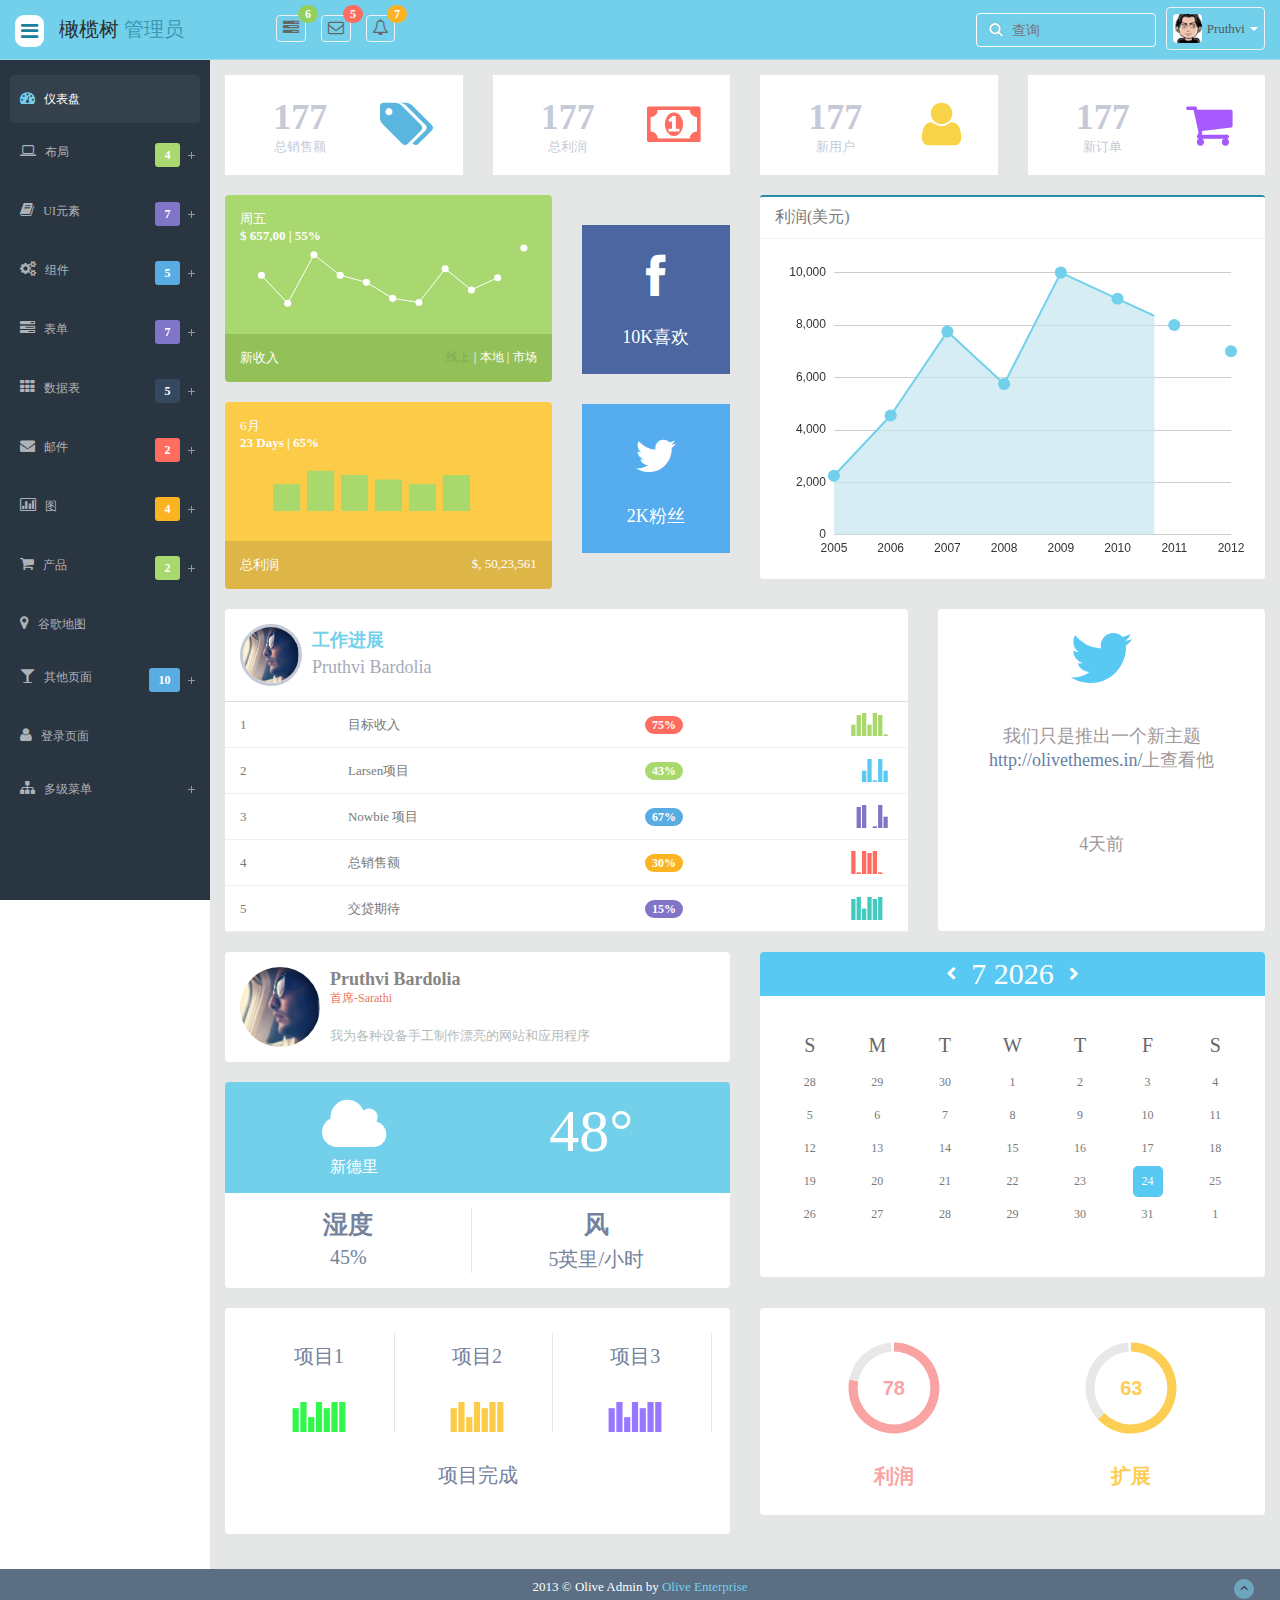
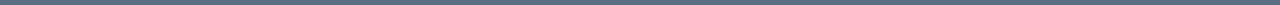
<file: index.html>
<html lang="en">
<head>
    <meta charset="UTF-8">
    <meta name="viewport" content="width=device-width, initial-scale=1.0">
    <meta http-equiv="X-UA-Compatible" content="ie=edge">
    <link rel="stylesheet" href="css/style.css">
    <link rel="stylesheet" href="css/font-awesome.css">
    <link rel="stylesheet" href="css/media.css">
    <title>Olive Admin - Flat & Responsive Bootstrap Admin Template</title>
    <script src="js/echarts.js"></script>
</head>
<body>
    <div class="section">
        <header>
            <div class="left_box">
                <div class="header_left">
                    <div class="i_bar fa fa-bars"></div>
                    <div class="title">
                        橄榄树
                        <span>管理员</span>
                    </div>
                </div>
                <div class="nav">
                    <ul class="nav_ul">
                        <div class="li_out">
                            <li class="nav_li">
                                <i class="fa fa-tasks">
                                    <span>6</span>
                                </i>
                                <ul class="sec_div">
                                    <p class="arrow_blue"></p>
                                    <p class="li_title">您有6个待处理的任务</p>
                                    <li>
                                        <div class="pro_title">仪表盘 v1.3</div>
                                        <div class="progress">
                                            <div class="pro">
                                                <div class="pro_commen pro_green"></div>
                                            </div>
                                            <p>40%</p>
                                        </div>
                                    </li>
                                    <li>
                                        <div class="pro_title">数据库更新</div>
                                        <div class="progress">
                                            <div class="pro">
                                                <div class="pro_commen pro_origen"></div>
                                            </div>
                                            <p>60%</p>
                                        </div>
                                    </li>
                                    <li>
                                        <div class="pro_title">Iphone开发</div>
                                        <div class="progress">
                                            <div class="pro">
                                                <div class="pro_commen pro_blue"></div>
                                            </div>
                                            <p>87%</p>
                                        </div>
                                    </li>
                                    <li>
                                        <div class="pro_title">移动应用</div>
                                        <div class="progress">
                                            <div class="pro">
                                                <div class="pro_commen pro_red"></div>
                                            </div>
                                            <p>33%</p>
                                        </div>
                                    </li>
                                    <li>
                                        <div class="pro_title">仪表板 v1.3</div>
                                        <div class="progress">
                                            <div class="pro">
                                                <div class="pro_commen pro_gray"></div>
                                            </div>
                                            <p>45%</p>
                                        </div>
                                    </li>
                                    <li>请参阅所有任务</li>
                                </ul>
                            </li>
                        </div>
                        <div class="li_out">
                            <li class="nav_li">
                                <i class="fa fa-envelope-o">
                                    <span>5</span>
                                </i>
                                <ul class="sec_div">
                                    <p class="arrow_blue"></p>
                                    <p class="li_title">你有5条新消息</p>
                                    <li>
                                        <div class="progress">
                                            <img src="img/avatar-mini.jpg" alt="">
                                            <div class="msg">
                                                <p>
                                                    <span class="msg_from">Chintan Pandya</span>
                                                    <span class="msg_time">刚才</span>
                                                </p>
                                                <p class="msg_content">你好，这是metrolab</p>
                                            </div> 
                                        </div>
                                    </li>
                                    <li>
                                        <div class="progress">
                                            <img src="img/avatar-mini.jpg" alt="">
                                            <div class="msg">
                                                <p>
                                                    <span class="msg_from">Parth Jani</span>
                                                    <span class="msg_time">刚才</span>
                                                </p>
                                                <p class="msg_content">你好，这是一个例子</p>
                                            </div> 
                                        </div>
                                    </li>
                                    <li>
                                        <div class="progress">
                                            <img src="img/avatar-mini.jpg" alt="">
                                            <div class="msg">
                                                <p>
                                                    <span class="msg_from">Jay Bardolia</span>
                                                    <span class="msg_time">10 分钟</span>
                                                </p>
                                                <p class="msg_content">嗨，兄弟你好吗？</p>
                                            </div> 
                                        </div>
                                    </li>
                                    <li>
                                        <div class="progress">
                                            <img src="img/avatar-mini.jpg" alt="">
                                            <div class="msg">
                                                <p>
                                                    <span class="msg_from">Pruthvi Bardolia</span>
                                                    <span class="msg_time">3小时</span>
                                                </p>
                                                <p class="msg_content">这是一个很棒的仪表盘</p>
                                            </div> 
                                        </div>
                                    </li>
                                    <li>查看所有消息</li>
                                    
                                </ul>
                            </li>
                        </div>
                        <div class="li_out">
                            <li class="nav_li">
                                <i class="fa fa-bell-o">
                                    <span>7</span>
                                </i>
                                <ul class="sec_div">
                                    <p class="arrow_blue"></p>
                                    <p class="li_title">您有7个新通知</p>
                                    <li>
                                        <span class="notice_icon"><i class="fa fa-bolt"></i></span>
                                        <span class="notice_title">服务器＃3超载。</span>
                                        <span class="notice_time">34分钟</span>
                                    </li>
                                    <li>
                                        <span class="notice_icon"><i class="fa fa-bell"></i></span>
                                        <span class="notice_title">服务器＃10没有重新编码。</span>
                                        <span class="notice_time">1小时</span>
                                    </li>
                                    <li>
                                        <span class="notice_icon"><i class="fa fa-bolt"></i></span>
                                        <span class="notice_title">数据库重载率超过24％。</span>
                                        <span class="notice_time">4 小时</span>
                                    </li>
                                    <li>
                                        <span class="notice_icon"><i class="fa fa-plus"></i></span>
                                        <span class="notice_title">新用户注册。</span>
                                        <span class="notice_time">刚刚</span>
                                    </li>
                                    <li>
                                        <span class="notice_icon"><i class="fa fa-bullhorn"></i></span>
                                        <span class="notice_title">应用程序错误。</span>
                                        <span class="notice_time">10分钟</span>
                                    </li>
                                    <li>查看所有通知</li>
                                </ul>
                            </li>
                        </div>
                    </ul>
                </div>
            </div>
            
            <div class="user_box">
                <div class="search_box">
                    <input type="text" placeholder="查询">
                </div>
                <div class="out">
                    <div class="header_right">
                        <img src="img/avatar-mini.jpg" alt="">
                        <span>Pruthvi</span>
                        <i class="arrow"></i>
                        <ul class="user_list">
                            <span class="arrow_up"></span>
                            <li><i class="fa fa-suitcase"></i>轮廓</li>
                            <li><i class="fa fa-cog"></i>设置</li>
                            <li><i class="fa fa-bell-o"></i>通知</li>
                            <li><i class="fa fa-key"></i><a href="login.html">登出</a></li>
                        </ul>
                    </div>
                </div>
            </div>
        </header>

        <div class="aside">
            <div class="aside_nav">
                <ul>
                    <li class="nav_list1 on">
                        <a href="">
                            <i class="fa fa-dashboard"></i>
                            <span class="nav_name">仪表盘</span>
                        </a>
                    </li>
                    <li class="nav_list click">
                        <div class="first_nav">
                            <p>
                                <i class="fa fa-laptop"></i>
                                <span class="nav_name">布局</span>
                            </p>
                            <p class="nav_btn">
                                <span class="list_num color1">4</span>
                                <span class="add"></span>
                            </p>
                        </div>
                        <div class="second_nav">
                            <p><a href="">盒装页面</a></p>
                            <p><a href="">水平菜单</a></p>
                            <p><a href="">语言栏</a></p>
                            <p><a href="">邮件模板</a></p>
                        </div>
                    </li>
                    <li class="nav_list click">
                        <div class="first_nav">
                            <p>
                                <i class="fa fa-book"></i>
                                <span class="nav_name">UI元素</span>
                            </p>
                            <p class="nav_btn">
                                <span class="list_num color2">7</span>
                                <span class="add"></span>
                            </p>
                        </div>
                        <div class="second_nav">
                            <p><a href="">普通</a></p>
                            <p><a href="">按钮</a></p>
                            <p><a href="">窗口小部件</a></p>
                            <p><a href="">滑块</a></p>
                            <p><a href="">嵌套列表</a></p>
                            <p><a href="">树形图列表</a></p>
                            <p><a href="">字体图标</a></p>
                        </div>
                    </li>
                    <li class="nav_list click">
                        <div class="first_nav">
                            <p>
                                <i class="fa fa-cogs"></i>
                                <span class="nav_name">组件</span>
                            </p>
                            <p class="nav_btn">
                                <span class="list_num color3">5</span>
                                <span class="add"></span>
                            </p>
                        </div>
                        <div class="second_nav">
                            <p><a href="">网格</a></p>
                            <p><a href="">日历</a></p>
                            <p><a href="">画板</a></p>
                            <p><a href="">清单</a></p>
                            <p><a href="">拖动窗口</a></p>
                        </div>
                    </li>
                    <li class="nav_list click">
                        <div class="first_nav">
                            <p>
                                <i class="fa fa-tasks"></i>
                                <span class="nav_name">表单</span>
                            </p>
                            <p class="nav_btn">
                                <span class="list_num color2">7</span>
                                <span class="add"></span>
                            </p>
                        </div>
                        <div class="second_nav">
                            <p><a href="">表单组件</a></p>
                            <p><a href="">高级组件</a></p>
                            <p><a href="">菜单向导</a></p>
                            <p><a href="">表格验证</a></p>
                            <p><a href="">文件上传</a></p>
                            <p><a href="">内联编辑器</a></p>
                            <p><a href="">多文件上传</a></p>
                        </div>
                    </li>
                    <li class="nav_list click">
                        <div class="first_nav">
                            <p>
                                <i class="fa fa-th"></i>
                                <span class="nav_name">数据表</span>
                            </p>
                            <p class="nav_btn">
                                <span class="list_num color4">5</span>
                                <span class="add"></span>
                            </p>
                        </div>
                        <div class="second_nav">
                            <p><a href="">基本表</a></p>
                            <p><a href="">响应表</a></p>
                            <p><a href="">动态表</a></p>
                            <p><a href="">高级表</a></p>
                            <p><a href="">可编辑表</a></p>
                        </div>
                    </li>
                    <li class="nav_list click">
                        <div class="first_nav">
                            <p>
                                <i class=" fa fa-envelope"></i>
                                <span class="nav_name">邮件</span>
                            </p>
                            <p class="nav_btn">
                                <span class="list_num color5">2</span>
                                <span class="add"></span>
                            </p>
                        </div>
                        <div class="second_nav">
                            <p><a href="">收件箱</a></p>
                            <p><a href="">邮件详情</a></p>
                        </div>
                    </li>
                    <li class="nav_list click">
                        <div class="first_nav">
                            <p>
                                <i class=" fa fa-bar-chart-o"></i>
                                <span class="nav_name">图</span>
                            </p>
                            <p class="nav_btn">
                                <span class="list_num color6">4</span>
                                <span class="add"></span>
                            </p>
                        </div>
                        <div class="second_nav">
                            <p><a href="">莫里斯图</a></p>
                            <p><a href="">Chartjs图表</a></p>
                            <p><a href="">绘制图表</a></p>
                            <p><a href="">xChart</a></p>
                        </div>
                    </li>
                    <li class="nav_list click">
                        <div class="first_nav">
                            <p>
                                <i class="fa fa-shopping-cart"></i>
                                <span class="nav_name">产品</span>
                            </p>
                            <p class="nav_btn">
                                <span class="list_num color1">2</span>
                                <span class="add"></span>
                            </p>
                        </div>
                        <div class="second_nav">
                            <p><a href="">列表显示</a></p>
                            <p><a href="">细节视图</a></p>
                        </div>
                    </li>
                    <li class="nav_list">
                        <p>
                            <i class="fa fa-map-marker"></i>
                            <span class="nav_name">谷歌地图</span>
                        </p>
                    </li>
                    <li class="nav_list click">
                        <div class="first_nav">
                            <p>
                                <i class="fa fa-glass"></i>
                                <span class="nav_name">其他页面</span>
                            </p>
                            <p class="nav_btn">
                                <span class="list_num color3">10</span>
                                <span class="add"></span>
                            </p>
                        </div>
                        <div class="second_nav">
                            <p><a href="">空白页</a></p>
                            <p><a href="">锁屏</a></p>
                            <p><a href="">轮廓</a></p>
                            <p><a href="">发票</a></p>
                            <p><a href="">搜索结果</a></p>
                            <p><a href="">定价表</a></p>
                            <p><a href="">常问问题</a></p>
                            <p><a href="">时间线</a></p>
                            <p><a href="">404错误</a></p>
                            <p><a href="">500错误</a></p>
                        </div>
                    </li>
                    <li class="nav_list">
                        <p>
                            <i class="fa fa-user"></i>
                            <span class="nav_name">登录页面</span>
                        </p>
                    </li>
                    <li class="nav_list click">
                        <div class="first_nav">
                            <p>
                                <i class="fa fa-sitemap"></i>
                                <span class="nav_name">多级菜单</span>
                            </p>
                            <p class="nav_btn">
                                <span class="add"></span>
                            </p>
                        </div>
                        <div class="second_nav">
                            <p><a href="">菜单项1</a></p>
                            <p><a href="">菜单项2</a></p>
                        </div>
                    </li>
                </ul>
            </div>
        </div>

        <div class="content">
            <!-- 人数 -->
            <div class="panel_list">
                <div class="panel_box">
                    <div class="panel">
                        <div class="num">
                            <h1 class="h1"></h1>
                            <p>总销售额</p>
                        </div>
                        <div class="icon">
                            <i class="fa fa-tags blue"></i>
                        </div>
                    </div>
                </div>
                <div class="panel_box">
                    <div class="panel">
                        <div class="num">
                            <h1 class="h1"></h1>
                            <p>总利润</p>
                        </div>
                        <div class="icon">
                            <i class="fa fa-money red"></i>
                        </div>
                    </div>
                </div>
                <div class="panel_box">
                    <div class="panel">
                        <div class="num">
                            <h1 class="h1"></h1>
                            <p>新用户</p>
                        </div>
                        <div class="icon">
                            <i class="fa fa-user yellow"></i>
                        </div>
                    </div>
                </div>
                <div class="panel_box">
                    <div class="panel">
                        <div class="num">
                            <h1 class="h1"></h1>
                            <p>新订单</p>
                        </div>
                        <div class="icon">
                            <i class="fa fa-shopping-cart purple"></i>
                        </div>
                    </div>
                </div>
            </div>

            <!-- 图 -->
            <div class="charts">
                <div class="charts1">
                    <div class="charts_green">
                        <div class="picture">
                            <div class="pisture_top">
                                <p class="white">周五</p>
                                <p><strong class="white">$ 657,00 | 55%</strong></p>
                            </div>
                            <div class="line"></div>
                        </div>
                        <div class="picture_theme">
                            <p class="white">新收入</p>
                            <div class="white">
                                <span>线上</span>
                                |
                                <span>本地</span>
                                |
                                <span>市场</span>
                            </div>
                        </div>
                    </div>
                    <div class="charts_green">
                        <div class="picture picture1">
                            <div class="pisture_top">
                                <p class="white">6月</p>
                                <p><strong class="white">23 Days | 65%</strong></p>
                            </div>
                            <div class="line bar"></div>
                        </div>
                        <div class="picture_theme picture_theme1">
                            <p class="white">总利润</p>
                            <p class="white">$, 50,23,561</p>   
                        </div>
                    </div>
                </div>
                <div class="cl_box">
                    <div class="facebook">
                        <i class="fa fa-facebook i_size"></i>
                        <h4>10K喜欢</h4>
                    </div>
                    <div class="twitter">
                        <i class="fa fa-twitter i_size"></i>
                        <h4>2K粉丝</h4>
                    </div>
                </div>
                <div class="poly_box">
                    <div class="poly">
                        <h1>利润(美元)</h1>
                        <div class="poly_draw"></div>
                    </div>
                </div>
            </div>

            <!-- 图表 -->
            <div class="form">
                <div class="form_div">
                    <div class="form_top">
                        <div class="title_body">
                            <img src="img/avatar1.jpg" alt="">
                            <div class="user_name">
                                <h1>工作进展</h1>
                                <p>Pruthvi Bardolia</p>
                            </div>
                        </div>
                        <table>
                            <tr>
                                <td>1</td>
                                <td>目标收入</td>
                                <td><span class="color5">75%</span></td>
                                <td class="li_pic"></td>  
                            </tr>
                            <tr>
                                <td>2</td>
                                <td>Larsen项目</td>
                                <td><span class="color1">43%</span></td>
                                <td class="li_pic"></td>
                            </tr>
                            <tr>
                                <td>3</td>
                                <td>Nowbie 项目</td>
                                <td><span class="color3">67%</span></td>
                                <td class="li_pic"></td>
                            </tr>
                            <tr>
                                <td>4</td>
                                <td>总销售额</td>
                                <td><span class="color6">30%</span></td>
                                <td class="li_pic"></td>
                            </tr>
                            <tr>
                                <td>5</td>
                                <td>交贷期待</td>
                                <td><span class="color2">15%</span></td>
                                <td class="li_pic"></td>
                            </tr>
                        </table>
                    </div>
                </div>
                <div class="twitter_card">
                    <div class="twitter_box">
                        <i class="fa fa-twitter"></i>
                        <h1>我们只是推出一个新主题<a href=""> http://olivethemes.in/</a>上查看他</h1>
                        <p>4天前</p>
                    </div>
                </div>
            </div>

            <!-- 日历、天气 -->
            <div class="row">
                <!-- 天气 -->
                <div class="card">
                    <div class="card_left">
                        <img src="img/avatar1.jpg" alt="">
                        <div class="user_info">
                            <h4>Pruthvi Bardolia</h4>
                            <span>首席-Sarathi</span>
                            <p>我为各种设备手工制作漂亮的网站和应用程序</p>
                        </div>
                    </div>
                    <div class="cloud">
                        <div class="cloud_top">
                            <div class="cloud_pic">
                                <i class="fa fa-cloud"></i>
                                <p>新德里</p>
                            </div>
                            <div class="cloud_num">
                                48°
                            </div>
                        </div>
                        <div class="cloud_text">
                            <div class="humidity">
                                <h5>湿度</h5>
                                45%
                            </div>
                            <div class="winds">
                                <h5>风</h5>
                                5英里/小时
                            </div>
                        </div>
                    </div>
                </div>
                <!-- 日历 -->
                <div class="clander">
                    <div class="date">
                        <div class="date_head">
                            <div class="year">
                                <i class="fa fa-chevron-left"></i>
                                <p>
                                    <span class="month">AUGUST</span>
                                    <span class="year_num">2019</span>
                                </p>
                                <i class="fa fa-chevron-right"></i>
                            </div>
                        </div>
                        <div class="day_list">
                            <table class="date_info">
                                <thead>
                                    <tr class="day_head">
                                        <th>S</th>
                                        <th>M</th>
                                        <th>T</th>
                                        <th>W</th>
                                        <th>T</th>
                                        <th>F</th>
                                        <th>S</th>
                                    </tr>
                                </thead>
                                <tbody class="day_body">
                                    <tr>
                                        <td class="day"><span class="span"></span></td>
                                        <td class="day"><span class="span"></span></td>
                                        <td class="day"><span class="span"></span></td>
                                        <td class="day"><span class="span"></span></td>
                                        <td class="day"><span class="span"></span></td>
                                        <td class="day"><span class="span"></span></td>
                                        <td class="day"><span class="span"></span></td>
                                    </tr>
                                    <tr>
                                        <td class="day"><span class="span"></span></td>
                                        <td class="day"><span class="span"></span></td>
                                        <td class="day"><span class="span"></span></td>
                                        <td class="day"><span class="span"></span></td>
                                        <td class="day"><span class="span"></span></td>
                                        <td class="day"><span class="span"></span></td>
                                        <td class="day"><span class="span"></span></td>
                                    </tr>
                                    <tr>
                                        <td class="day"><span class="span"></span></td>
                                        <td class="day"><span class="span"></span></td>
                                        <td class="day"><span class="span"></span></td>
                                        <td class="day"><span class="span"></span></td>
                                        <td class="day"><span class="span"></span></td>
                                        <td class="day"><span class="span"></span></td>
                                        <td class="day"><span class="span"></span></td>
                                    </tr>
                                    <tr>
                                        <td class="day"><span class="span"></span></td>
                                        <td class="day"><span class="span"></span></td>
                                        <td class="day"><span class="span"></span></td>
                                        <td class="day"><span class="span"></span></td>
                                        <td class="day"><span class="span"></span></td>
                                        <td class="day"><span class="span"></span></td>
                                        <td class="day"><span class="span"></span></td>
                                    </tr>
                                    <tr>
                                        <td class="day"><span class="span"></span></td>
                                        <td class="day"><span class="span"></span></td>
                                        <td class="day"><span class="span"></span></td>
                                        <td class="day"><span class="span"></span></td>
                                        <td class="day"><span class="span"></span></td>
                                        <td class="day"><span class="span"></span></td>
                                        <td class="day"><span class="span"></span></td>
                                    </tr>
                                </tbody>
                            </table>
                        </div>
                    </div>
                </div>
            </div>

            <!-- 柱状图、环形图 -->
            <div class="charts2">

                <div class="line1_box">
                    <div class="line1">
                        <ul>
                            <li>
                                <h5>项目1</h5>
                                <div class="project_pic"></div>
                            </li>
                            <li>
                                <h5>项目2</h5>
                                <div class="project_pic"></div>
                            </li>
                            <li>
                                <h5>项目3</h5>
                                <div class="project_pic"></div>
                            </li>
                        </ul>
                        <h1>项目完成</h1>
                    </div>
                </div>

                <div class="pie_box">
                    <div class="pie">
                        <div class="pie_box">
                            <div class="pie1">
                                <div class="pie_size"></div>
                                <input class="value" type="text" value="">
                            </div>
                            <h4>利润</h4>
                        </div>
                        <div class="pie_box">
                            <div class="pie2">
                                <div class="pie_size"></div>
                                <input class="value" type="text" value="">
                            </div>
                            <h4>扩展</h4>
                        </div>
                    </div>
                </div>
            </div>
        </div>

        <footer>
            <p>2013 © Olive Admin by<a href=""> Olive Enterprise</a></p>
            <span><i class="fa fa-angle-up"></i></span>
        </footer>
    </div>

    <script src="js/line.js"></script>
    <script src="js/bar.js"></script>
    <script src="js/poly.js"></script>
    <script src="js/pie.js"></script>
    <script src="js/nav.js"></script>
    <script src="js/calendar.js"></script>
    <script src="js/add.js"></script>
</body>
</html>
</file>
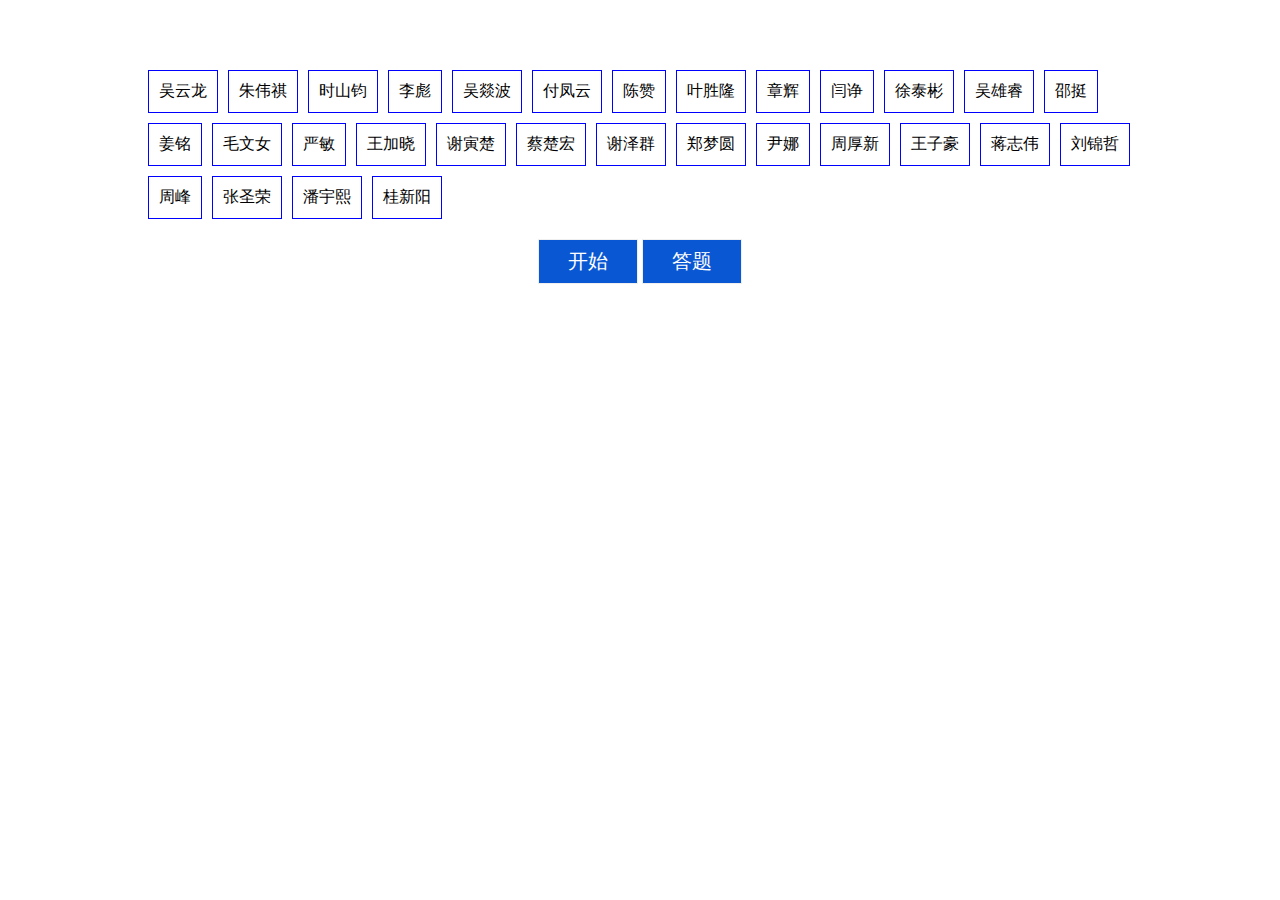
<file: random/index.html>
<html lang="en">
<head>
    <meta charset="UTF-8">
    <meta name="viewport" content="width=device-width, initial-scale=1.0">
    <meta http-equiv="X-UA-Compatible" content="ie=edge">
    <title>random</title>
    <style>
        *{
            margin: 0PX;
            padding: 0px;
        }
        .box{
            /* border: 1px solid red; */
            width: 80%;
            margin: 50px auto;
            text-align: center;
            position: relative;
        }
        .name{
            display: inline-block;
            text-align: center;
            padding: 10px;
            margin: 5px;
            border: 1px solid blue;
        }
        button{
            outline: 0;
            width: 100px;
            height: 45px;
            border: 1px solid #efefef;
            cursor: pointer;
            color: #fff;
            background: #0a57d3;
            font-size: 20px;
        }
        button:hover{
            background: #0f55c4;
        }
        .all_name{
            display: flex;
            flex-wrap: wrap;
            padding: 15px;
        }
        .selected{
            border: 1px solid rgb(10, 188, 204);
            transform: scale(1.3);
            border-radius: 5px;
            box-shadow: 4px 0px 3px 1px #e4e0e0;
        }
        .al{
            width: 100%;
            position: absolute;
            top: -300px;
            left: 0px;
            transition: .3s;
            /* border: 1px solid blueviolet; */
        }
        .alert{
            width: 50%;
            margin: 30px auto;
            padding: 15px 35px;
            box-sizing: border-box;
            border: 1px solid rgb(6, 207, 90);
            background: #fff;
            /* display: none; */
            border-radius: 10px;
        }
        .alert p{
            margin-bottom: 10px;
        }
        .stu{
            font-weight: 600;
            font-size: 18px;
            color: coral;
        }
        .close{
            width: 80px;
            height: 40px;
            margin: 0px auto;
            line-height: 40px;
            cursor: pointer;
            border: 1px solid #d1cece;
            border-radius: 5px;
            margin-top: 20px;
        }
    </style>
</head>
<body>
    <div class="box">
        <div class="all_name">
            <!-- <span class="name selected">lll</span> -->
        </div>
        <button class="btn">开始</button>
        <button class="answer">答题</button>
        <div class="al">
            <div class="alert">
                <p class="stu">名字</p>
                <p class="question">你的问题是：你的问题是你的问题是你的问题是你的问题是你的问题是你的问题是你的问题是你的问题是</p>
                <div class="close">关闭</div>
            </div>  
        </div>
    </div>
    <script>
        var arr = ['吴云龙','朱伟祺','时山钧','李彪','吴燚波','付凤云','陈赞',
                   '叶胜隆','章辉','闫诤','徐泰彬','吴雄睿','邵挺','姜铭','毛文女',
                   '严敏','王加晓','谢寅楚','蔡楚宏','谢泽群','郑梦圆','尹娜','周厚新',
                   '王子豪','蒋志伟','刘锦哲','周峰','张圣荣','潘宇熙','桂新阳']
        var array = ['使用for in循环数组中的元素会枚举原型链上的所有属性，过滤这些属性的方式是使用什么函数',
                     '问题2','问题3','问题4','问题5','问题6'];
        var list = document.getElementsByClassName('all_name')[0];
        // console.log(list);
        for(var i=0; i<arr.length; i++){
            var span = document.createElement('span');
            span.setAttribute('class','name');
            span.appendChild(document.createTextNode(arr[i]));
            list.appendChild(span);
            // console.log(arr[i]);
        }
        var start = document.getElementsByClassName('btn')[0];
        var answer = document.getElementsByClassName('answer')[0];
        var close = document.getElementsByClassName('close')[0];
        var al = document.getElementsByClassName('al')[0];
        var he = document.getElementsByClassName('name');
        var time = null;
        var last = 0;
        var flag = false;   
        start.onclick = function(){
            var n = 0;
            flag = true;
            for(var i=0; i<he.length; i++){
                he[i].className = 'name';
            }
            time = setInterval(function(){
                he[last].className = 'name';
                var num = Math.round(Math.random() * 30);
                he[num].className = 'name selected';
                last = num;
                n++;
                if(n > 30){
                    clearInterval(time);
                }
            },100);
        }
        
        answer.onclick = function(){
            var student = document.getElementsByClassName('stu')[0];
            var question = document.getElementsByClassName('question')[0];
            al.style.top = '0px';
            if(!flag){
                student.innerHTML = '';
                question.innerHTML = '请先选择回答问题的人！！';
                
            }else{
                var m = Math.round(Math.random()*6);
                student.innerHTML = arr[last];
                question.innerHTML = '请回答：' + array[m];
            }  
        }
        close.onclick = function(){
            al.style.top = '-300px';
        }
    </script>
</body>
</html>
</file>
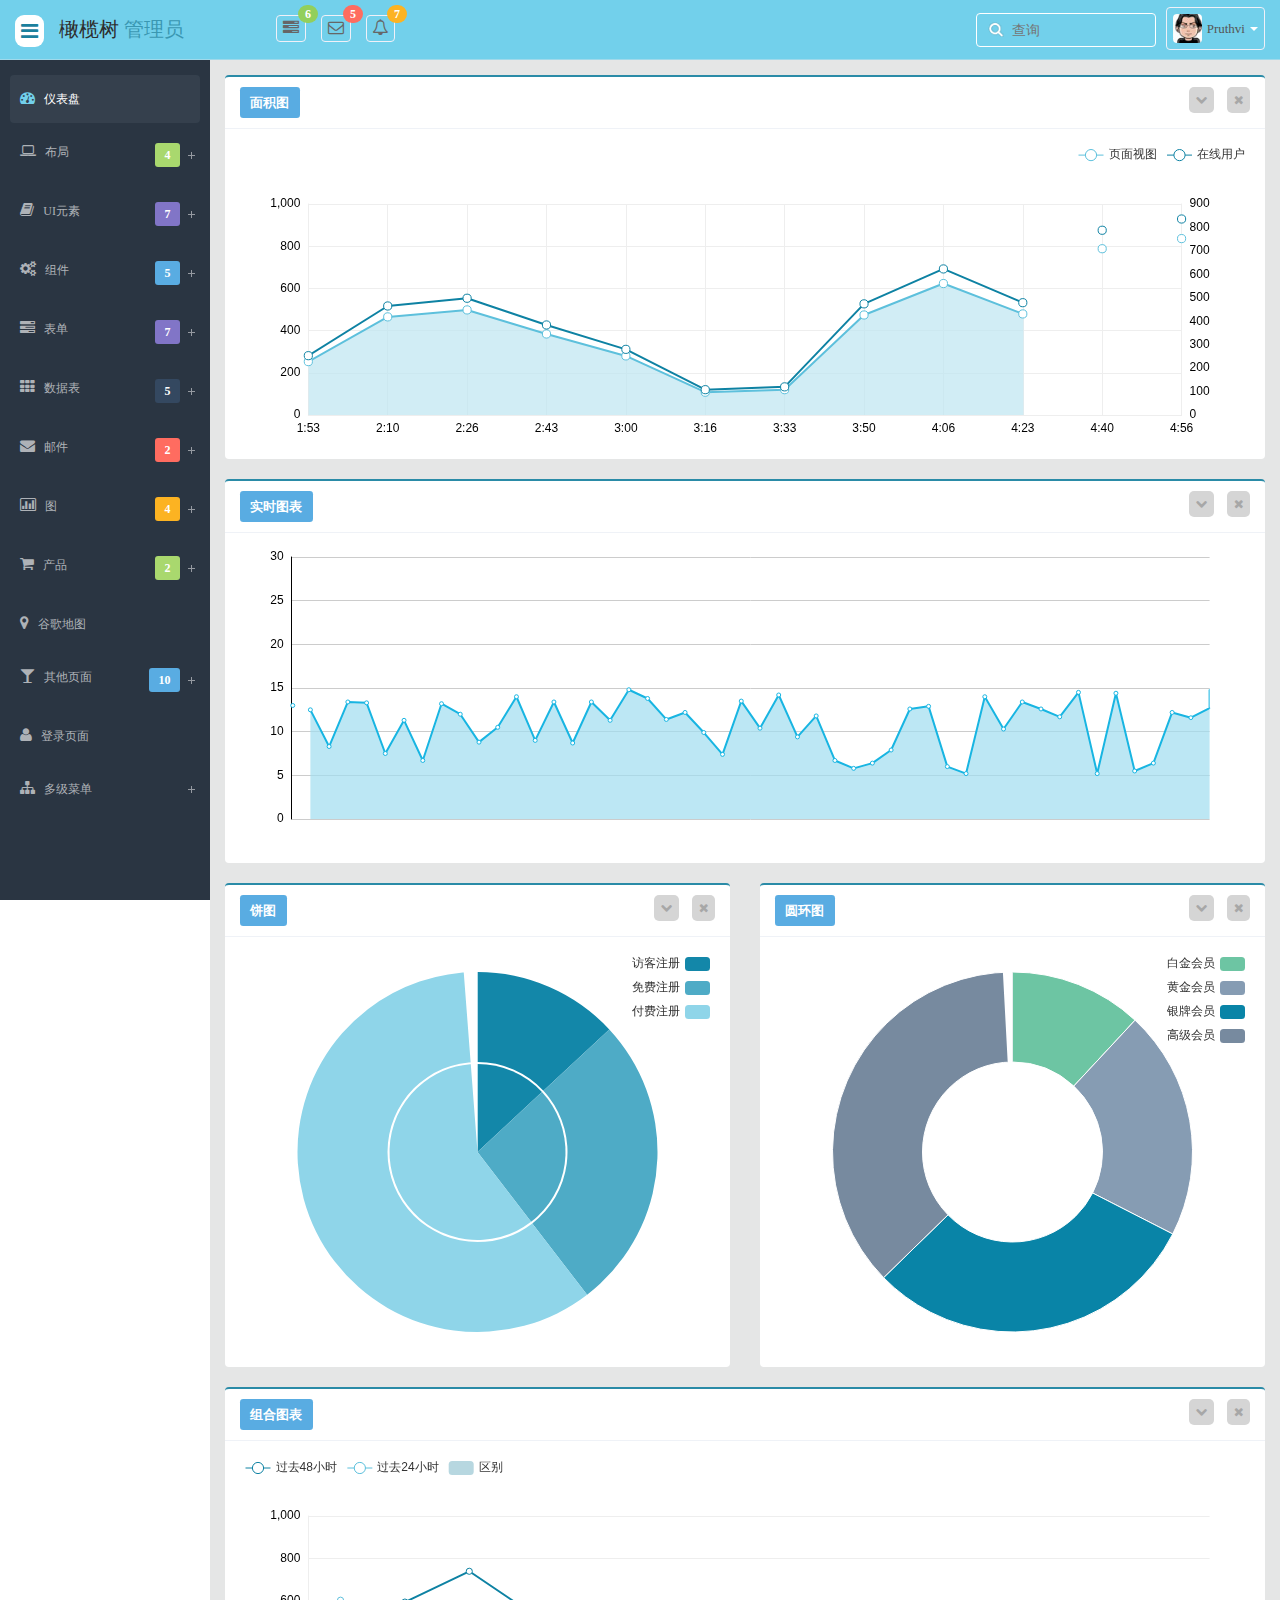
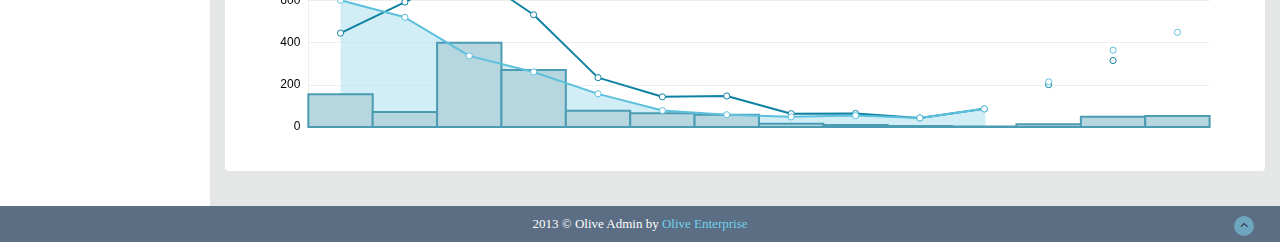
<file: charts.html>
<html lang="en">
<head>
    <meta charset="UTF-8">
    <meta name="viewport" content="width=device-width, initial-scale=1.0">
    <meta http-equiv="X-UA-Compatible" content="ie=edge">
    <link rel="stylesheet" href="css/style.css">
    <link rel="stylesheet" href="css/font-awesome.css">
    <link rel="stylesheet" href="css/article.css">
    <link rel="stylesheet" href="css/media.css">
    <title>Olive Admin - Flat & Responsive Bootstrap Admin Template</title>
    <link rel="stylesheet" href="css/charts.css">
    <script src="js/echarts.js"></script>
</head>
<body>
    <div class="section">
        <header>
            <div class="left_box">
                <div class="header_left">
                    <div class="i_bar fa fa-bars"></div>
                    <div class="title">
                        橄榄树
                        <span>管理员</span>
                    </div>
                </div>
                <div class="nav">
                    <ul class="nav_ul">
                        <div class="li_out">
                            <li class="nav_li">
                                <i class="fa fa-tasks">
                                    <span>6</span>
                                </i>
                                <ul class="sec_div">
                                    <p class="arrow_blue"></p>
                                    <p class="li_title">您有6个待处理的任务</p>
                                    <li>
                                        <div class="pro_title">仪表盘 v1.3</div>
                                        <div class="progress">
                                            <div class="pro">
                                                <div class="pro_commen pro_green"></div>
                                            </div>
                                            <p>40%</p>
                                        </div>
                                    </li>
                                    <li>
                                        <div class="pro_title">数据库更新</div>
                                        <div class="progress">
                                            <div class="pro">
                                                <div class="pro_commen pro_origen"></div>
                                            </div>
                                            <p>60%</p>
                                        </div>
                                    </li>
                                    <li>
                                        <div class="pro_title">Iphone开发</div>
                                        <div class="progress">
                                            <div class="pro">
                                                <div class="pro_commen pro_blue"></div>
                                            </div>
                                            <p>87%</p>
                                        </div>
                                    </li>
                                    <li>
                                        <div class="pro_title">移动应用</div>
                                        <div class="progress">
                                            <div class="pro">
                                                <div class="pro_commen pro_red"></div>
                                            </div>
                                            <p>33%</p>
                                        </div>
                                    </li>
                                    <li>
                                        <div class="pro_title">仪表板 v1.3</div>
                                        <div class="progress">
                                            <div class="pro">
                                                <div class="pro_commen pro_gray"></div>
                                            </div>
                                            <p>45%</p>
                                        </div>
                                    </li>
                                    <li>请参阅所有任务</li>
                                </ul>
                            </li>
                        </div>
                        <div class="li_out">
                            <li class="nav_li">
                                <i class="fa fa-envelope-o">
                                    <span>5</span>
                                </i>
                                <ul class="sec_div">
                                    <p class="arrow_blue"></p>
                                    <p class="li_title">你有5条新消息</p>
                                    <li>
                                        <div class="progress">
                                            <img src="img/avatar-mini.jpg" alt="">
                                            <div class="msg">
                                                <p>
                                                    <span class="msg_from">Chintan Pandya</span>
                                                    <span class="msg_time">刚才</span>
                                                </p>
                                                <p class="msg_content">你好，这是metrolab</p>
                                            </div> 
                                        </div>
                                    </li>
                                    <li>
                                        <div class="progress">
                                            <img src="img/avatar-mini.jpg" alt="">
                                            <div class="msg">
                                                <p>
                                                    <span class="msg_from">Parth Jani</span>
                                                    <span class="msg_time">刚才</span>
                                                </p>
                                                <p class="msg_content">你好，这是一个例子</p>
                                            </div> 
                                        </div>
                                    </li>
                                    <li>
                                        <div class="progress">
                                            <img src="img/avatar-mini.jpg" alt="">
                                            <div class="msg">
                                                <p>
                                                    <span class="msg_from">Jay Bardolia</span>
                                                    <span class="msg_time">10 分钟</span>
                                                </p>
                                                <p class="msg_content">嗨，兄弟你好吗？</p>
                                            </div> 
                                        </div>
                                    </li>
                                    <li>
                                        <div class="progress">
                                            <img src="img/avatar-mini.jpg" alt="">
                                            <div class="msg">
                                                <p>
                                                    <span class="msg_from">Pruthvi Bardolia</span>
                                                    <span class="msg_time">3小时</span>
                                                </p>
                                                <p class="msg_content">这是一个很棒的仪表盘</p>
                                            </div> 
                                        </div>
                                    </li>
                                    <li>查看所有消息</li>
                                    
                                </ul>
                            </li>
                        </div>
                        <div class="li_out">
                            <li class="nav_li">
                                <i class="fa fa-bell-o">
                                    <span>7</span>
                                </i>
                                <ul class="sec_div">
                                    <p class="arrow_blue"></p>
                                    <p class="li_title">您有7个新通知</p>
                                    <li>
                                        <span class="notice_icon"><i class="fa fa-bolt"></i></span>
                                        <span class="notice_title">服务器＃3超载。</span>
                                        <span class="notice_time">34分钟</span>
                                    </li>
                                    <li>
                                        <span class="notice_icon"><i class="fa fa-bell"></i></span>
                                        <span class="notice_title">服务器＃10没有重新编码。</span>
                                        <span class="notice_time">1小时</span>
                                    </li>
                                    <li>
                                        <span class="notice_icon"><i class="fa fa-bolt"></i></span>
                                        <span class="notice_title">数据库重载率超过24％。</span>
                                        <span class="notice_time">4 小时</span>
                                    </li>
                                    <li>
                                        <span class="notice_icon"><i class="fa fa-plus"></i></span>
                                        <span class="notice_title">新用户注册。</span>
                                        <span class="notice_time">刚刚</span>
                                    </li>
                                    <li>
                                        <span class="notice_icon"><i class="fa fa-bullhorn"></i></span>
                                        <span class="notice_title">应用程序错误。</span>
                                        <span class="notice_time">10分钟</span>
                                    </li>
                                    <li>查看所有通知</li>
                                </ul>
                            </li>
                        </div>
                    </ul>
                </div>
            </div>
            
            <div class="user_box">
                <div class="search_box">
                    <input type="text" placeholder="查询">
                </div>
                <div class="out">
                    <div class="header_right">
                        <img src="img/avatar-mini.jpg" alt="">
                        <span>Pruthvi</span>
                        <i class="arrow"></i>
                        <ul class="user_list">
                            <span class="arrow_up"></span>
                            <li><i class="fa fa-suitcase"></i>轮廓</li>
                            <li><i class="fa fa-cog"></i>设置</li>
                            <li><i class="fa fa-bell-o"></i>通知</li>
                            <li><i class="fa fa-key"></i><a href="login.html">登出</a></li>
                        </ul>
                    </div>
                </div>
            </div>
        </header>

        <div class="aside">
            <div class="aside_nav">
                <ul>
                    <li class="nav_list1 on">
                        <a href="">
                            <i class="fa fa-dashboard"></i>
                            <span class="nav_name">仪表盘</span>
                        </a>
                    </li>
                    <li class="nav_list click">
                        <div class="first_nav">
                            <p>
                                <i class="fa fa-laptop"></i>
                                <span class="nav_name">布局</span>
                            </p>
                            <p class="nav_btn">
                                <span class="list_num color1">4</span>
                                <span class="add"></span>
                            </p>
                        </div>
                        <div class="second_nav">
                            <p><a href="">盒装页面</a></p>
                            <p><a href="">水平菜单</a></p>
                            <p><a href="">语言栏</a></p>
                            <p><a href="">邮件模板</a></p>
                        </div>
                    </li>
                    <li class="nav_list click">
                        <div class="first_nav">
                            <p>
                                <i class="fa fa-book"></i>
                                <span class="nav_name">UI元素</span>
                            </p>
                            <p class="nav_btn">
                                <span class="list_num color2">7</span>
                                <span class="add"></span>
                            </p>
                        </div>
                        <div class="second_nav">
                            <p><a href="">普通</a></p>
                            <p><a href="">按钮</a></p>
                            <p><a href="">窗口小部件</a></p>
                            <p><a href="">滑块</a></p>
                            <p><a href="">嵌套列表</a></p>
                            <p><a href="">树形图列表</a></p>
                            <p><a href="">字体图标</a></p>
                        </div>
                    </li>
                    <li class="nav_list click">
                        <div class="first_nav">
                            <p>
                                <i class="fa fa-cogs"></i>
                                <span class="nav_name">组件</span>
                            </p>
                            <p class="nav_btn">
                                <span class="list_num color3">5</span>
                                <span class="add"></span>
                            </p>
                        </div>
                        <div class="second_nav">
                            <p><a href="">网格</a></p>
                            <p><a href="">日历</a></p>
                            <p><a href="">画板</a></p>
                            <p><a href="">清单</a></p>
                            <p><a href="">拖动窗口</a></p>
                        </div>
                    </li>
                    <li class="nav_list click">
                        <div class="first_nav">
                            <p>
                                <i class="fa fa-tasks"></i>
                                <span class="nav_name">表单</span>
                            </p>
                            <p class="nav_btn">
                                <span class="list_num color2">7</span>
                                <span class="add"></span>
                            </p>
                        </div>
                        <div class="second_nav">
                            <p><a href="">表单组件</a></p>
                            <p><a href="">高级组件</a></p>
                            <p><a href="">菜单向导</a></p>
                            <p><a href="">表格验证</a></p>
                            <p><a href="">文件上传</a></p>
                            <p><a href="">内联编辑器</a></p>
                            <p><a href="">多文件上传</a></p>
                        </div>
                    </li>
                    <li class="nav_list click">
                        <div class="first_nav">
                            <p>
                                <i class="fa fa-th"></i>
                                <span class="nav_name">数据表</span>
                            </p>
                            <p class="nav_btn">
                                <span class="list_num color4">5</span>
                                <span class="add"></span>
                            </p>
                        </div>
                        <div class="second_nav">
                            <p><a href="">基本表</a></p>
                            <p><a href="">响应表</a></p>
                            <p><a href="">动态表</a></p>
                            <p><a href="">高级表</a></p>
                            <p><a href="">可编辑表</a></p>
                        </div>
                    </li>
                    <li class="nav_list click">
                        <div class="first_nav">
                            <p>
                                <i class=" fa fa-envelope"></i>
                                <span class="nav_name">邮件</span>
                            </p>
                            <p class="nav_btn">
                                <span class="list_num color5">2</span>
                                <span class="add"></span>
                            </p>
                        </div>
                        <div class="second_nav">
                            <p><a href="">收件箱</a></p>
                            <p><a href="">邮件详情</a></p>
                        </div>
                    </li>
                    <li class="nav_list click">
                        <div class="first_nav">
                            <p>
                                <i class=" fa fa-bar-chart-o"></i>
                                <span class="nav_name">图</span>
                            </p>
                            <p class="nav_btn">
                                <span class="list_num color6">4</span>
                                <span class="add"></span>
                            </p>
                        </div>
                        <div class="second_nav">
                            <p><a href="">莫里斯图</a></p>
                            <p><a href="">Chartjs图表</a></p>
                            <p><a href="">绘制图表</a></p>
                            <p><a href="">xChart</a></p>
                        </div>
                    </li>
                    <li class="nav_list click">
                        <div class="first_nav">
                            <p>
                                <i class="fa fa-shopping-cart"></i>
                                <span class="nav_name">产品</span>
                            </p>
                            <p class="nav_btn">
                                <span class="list_num color1">2</span>
                                <span class="add"></span>
                            </p>
                        </div>
                        <div class="second_nav">
                            <p><a href="">列表显示</a></p>
                            <p><a href="">细节视图</a></p>
                        </div>
                    </li>
                    <li class="nav_list">
                        <p>
                            <i class="fa fa-map-marker"></i>
                            <span class="nav_name">谷歌地图</span>
                        </p>
                    </li>
                    <li class="nav_list click">
                        <div class="first_nav">
                            <p>
                                <i class="fa fa-glass"></i>
                                <span class="nav_name">其他页面</span>
                            </p>
                            <p class="nav_btn">
                                <span class="list_num color3">10</span>
                                <span class="add"></span>
                            </p>
                        </div>
                        <div class="second_nav">
                            <p><a href="">空白页</a></p>
                            <p><a href="">锁屏</a></p>
                            <p><a href="">轮廓</a></p>
                            <p><a href="">发票</a></p>
                            <p><a href="">搜索结果</a></p>
                            <p><a href="">定价表</a></p>
                            <p><a href="">常问问题</a></p>
                            <p><a href="">时间线</a></p>
                            <p><a href="">404错误</a></p>
                            <p><a href="">500错误</a></p>
                        </div>
                    </li>
                    <li class="nav_list">
                        <p>
                            <i class="fa fa-user"></i>
                            <span class="nav_name">登录页面</span>
                        </p>
                    </li>
                    <li class="nav_list click">
                        <div class="first_nav">
                            <p>
                                <i class="fa fa-sitemap"></i>
                                <span class="nav_name">多级菜单</span>
                            </p>
                            <p class="nav_btn">
                                <span class="add"></span>
                            </p>
                        </div>
                        <div class="second_nav">
                            <p><a href="">菜单项1</a></p>
                            <p><a href="">菜单项2</a></p>
                        </div>
                    </li>
                </ul>
            </div>
        </div>

        <div class="content"> 
            <div class="area up_div">
                <div class="area_head">
                    <span class="area_title">
                        面积图
                    </span>
                    <div class="area_icon">
                        <span class="fa fa-chevron-down down"></span>
                        <span class="fa fa-times close"></span>
                    </div>
                </div>
                <div class="hide">
                    <div class="area_body">
                        <div class="area_pic">
                        </div>
                    </div>
                </div>
            </div>
            <div class="time up_div">
                <div class="area_head">
                    <span class="area_title">
                        实时图表
                    </span>
                    <div class="area_icon">
                        <span class="fa fa-chevron-down down"></span>
                        <span class="fa fa-times close"></span>
                    </div>
                </div>
                <div class="hide">
                    <div class="area_body">
                        <div class="time_pic">
                        </div>
                    </div>
                </div>
            </div>
            <div class="pie_form">
                <div class="pie1 up_div">
                    <div class="area_head">
                        <span class="area_title">
                            饼图
                        </span>
                        <div class="area_icon">
                            <span class="fa fa-chevron-down down"></span>
                            <span class="fa fa-times close"></span>
                        </div>
                    </div>
                    <div class="hide">
                        <div class="bar_body">
                            <div class="pie_pic1"></div>
                        </div>
                    </div>
                </div>
                <div class="pie2 up_div">
                    <div class="area_head">
                        <span class="area_title">
                            圆环图
                        </span>
                        <div class="area_icon">
                            <span class="fa fa-chevron-down down"></span>
                            <span class="fa fa-times close"></span>
                        </div>
                    </div>
                    <div class="hide">
                        <div class="bar_body">
                            <div class="pie_pic2"></div>
                        </div>
                    </div>
                </div>
            </div>
            <div class="time up_div">
                <div class="area_head">
                    <span class="area_title">
                        组合图表
                    </span>
                    <div class="area_icon">
                        <span class="fa fa-chevron-down down"></span>
                        <span class="fa fa-times close"></span>
                    </div>
                </div>
                <div class="hide">
                    <div class="area_body">
                        <div class="team_pic">
                        </div>
                    </div>
                </div>
            </div>
        </div>

        <footer>
            <p>2013 © Olive Admin by<a href=""> Olive Enterprise</a></p>
            <span><i class="fa fa-angle-up"></i></span>
        </footer>
    </div>

    <script src="js/nav.js"></script>
    <script src="js/commen.js"></script>
    <script src="js/area.js"></script>
    <script src="js/time.js"></script>
    <script src="js/pie1.js"></script>
    <script src="js/pie2.js"></script>
    <script src="js/team.js"></script>
</body>
</html>
</file>
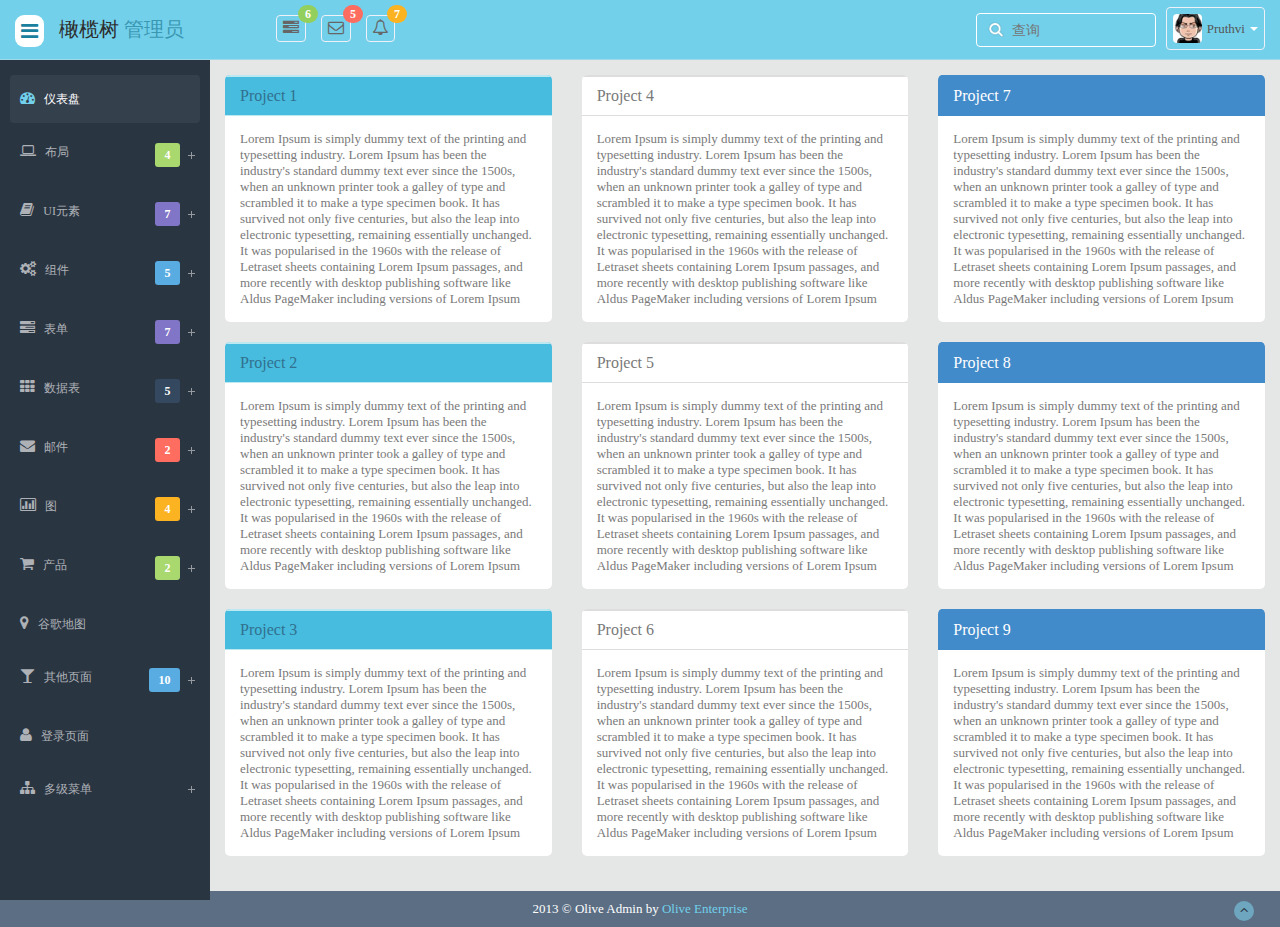
<file: dragable.html>
<html lang="en">
<head>
    <meta charset="UTF-8">
    <meta name="viewport" content="width=device-width, initial-scale=1.0">
    <meta http-equiv="X-UA-Compatible" content="ie=edge">
    <link rel="stylesheet" href="css/style.css">
    <link rel="stylesheet" href="css/font-awesome.css">
    <link rel="stylesheet" href="css/article.css">
    <link rel="stylesheet" href="css/media.css">
    <title>Olive Admin - Flat & Responsive Bootstrap Admin Template</title>
    <script src="js/dragable.js"></script>
</head>
<body>
    <div class="section">
        <header>
            <div class="left_box">
                <div class="header_left">
                    <div class="i_bar fa fa-bars"></div>
                    <div class="title">
                        橄榄树
                        <span>管理员</span>
                    </div>
                </div>
                <div class="nav">
                    <ul class="nav_ul">
                        <div class="li_out">
                            <li class="nav_li">
                                <i class="fa fa-tasks">
                                    <span>6</span>
                                </i>
                                <ul class="sec_div">
                                    <p class="arrow_blue"></p>
                                    <p class="li_title">您有6个待处理的任务</p>
                                    <li>
                                        <div class="pro_title">仪表盘 v1.3</div>
                                        <div class="progress">
                                            <div class="pro">
                                                <div class="pro_commen pro_green"></div>
                                            </div>
                                            <p>40%</p>
                                        </div>
                                    </li>
                                    <li>
                                        <div class="pro_title">数据库更新</div>
                                        <div class="progress">
                                            <div class="pro">
                                                <div class="pro_commen pro_origen"></div>
                                            </div>
                                            <p>60%</p>
                                        </div>
                                    </li>
                                    <li>
                                        <div class="pro_title">Iphone开发</div>
                                        <div class="progress">
                                            <div class="pro">
                                                <div class="pro_commen pro_blue"></div>
                                            </div>
                                            <p>87%</p>
                                        </div>
                                    </li>
                                    <li>
                                        <div class="pro_title">移动应用</div>
                                        <div class="progress">
                                            <div class="pro">
                                                <div class="pro_commen pro_red"></div>
                                            </div>
                                            <p>33%</p>
                                        </div>
                                    </li>
                                    <li>
                                        <div class="pro_title">仪表板 v1.3</div>
                                        <div class="progress">
                                            <div class="pro">
                                                <div class="pro_commen pro_gray"></div>
                                            </div>
                                            <p>45%</p>
                                        </div>
                                    </li>
                                    <li>请参阅所有任务</li>
                                </ul>
                            </li>
                        </div>
                        <div class="li_out">
                            <li class="nav_li">
                                <i class="fa fa-envelope-o">
                                    <span>5</span>
                                </i>
                                <ul class="sec_div">
                                    <p class="arrow_blue"></p>
                                    <p class="li_title">你有5条新消息</p>
                                    <li>
                                        <div class="progress">
                                            <img src="img/avatar-mini.jpg" alt="">
                                            <div class="msg">
                                                <p>
                                                    <span class="msg_from">Chintan Pandya</span>
                                                    <span class="msg_time">刚才</span>
                                                </p>
                                                <p class="msg_content">你好，这是metrolab</p>
                                            </div> 
                                        </div>
                                    </li>
                                    <li>
                                        <div class="progress">
                                            <img src="img/avatar-mini.jpg" alt="">
                                            <div class="msg">
                                                <p>
                                                    <span class="msg_from">Parth Jani</span>
                                                    <span class="msg_time">刚才</span>
                                                </p>
                                                <p class="msg_content">你好，这是一个例子</p>
                                            </div> 
                                        </div>
                                    </li>
                                    <li>
                                        <div class="progress">
                                            <img src="img/avatar-mini.jpg" alt="">
                                            <div class="msg">
                                                <p>
                                                    <span class="msg_from">Jay Bardolia</span>
                                                    <span class="msg_time">10 分钟</span>
                                                </p>
                                                <p class="msg_content">嗨，兄弟你好吗？</p>
                                            </div> 
                                        </div>
                                    </li>
                                    <li>
                                        <div class="progress">
                                            <img src="img/avatar-mini.jpg" alt="">
                                            <div class="msg">
                                                <p>
                                                    <span class="msg_from">Pruthvi Bardolia</span>
                                                    <span class="msg_time">3小时</span>
                                                </p>
                                                <p class="msg_content">这是一个很棒的仪表盘</p>
                                            </div> 
                                        </div>
                                    </li>
                                    <li>查看所有消息</li>
                                    
                                </ul>
                            </li>
                        </div>
                        <div class="li_out">
                            <li class="nav_li">
                                <i class="fa fa-bell-o">
                                    <span>7</span>
                                </i>
                                <ul class="sec_div">
                                    <p class="arrow_blue"></p>
                                    <p class="li_title">您有7个新通知</p>
                                    <li>
                                        <span class="notice_icon"><i class="fa fa-bolt"></i></span>
                                        <span class="notice_title">服务器＃3超载。</span>
                                        <span class="notice_time">34分钟</span>
                                    </li>
                                    <li>
                                        <span class="notice_icon"><i class="fa fa-bell"></i></span>
                                        <span class="notice_title">服务器＃10没有重新编码。</span>
                                        <span class="notice_time">1小时</span>
                                    </li>
                                    <li>
                                        <span class="notice_icon"><i class="fa fa-bolt"></i></span>
                                        <span class="notice_title">数据库重载率超过24％。</span>
                                        <span class="notice_time">4 小时</span>
                                    </li>
                                    <li>
                                        <span class="notice_icon"><i class="fa fa-plus"></i></span>
                                        <span class="notice_title">新用户注册。</span>
                                        <span class="notice_time">刚刚</span>
                                    </li>
                                    <li>
                                        <span class="notice_icon"><i class="fa fa-bullhorn"></i></span>
                                        <span class="notice_title">应用程序错误。</span>
                                        <span class="notice_time">10分钟</span>
                                    </li>
                                    <li>查看所有通知</li>
                                </ul>
                            </li>
                        </div>
                    </ul>
                </div>
            </div>
            
            <div class="user_box">
                <div class="search_box">
                    <input type="text" placeholder="查询">
                </div>
                <div class="out">
                    <div class="header_right">
                        <img src="img/avatar-mini.jpg" alt="">
                        <span>Pruthvi</span>
                        <i class="arrow"></i>
                        <ul class="user_list">
                            <span class="arrow_up"></span>
                            <li><i class="fa fa-suitcase"></i>轮廓</li>
                            <li><i class="fa fa-cog"></i>设置</li>
                            <li><i class="fa fa-bell-o"></i>通知</li>
                            <li><i class="fa fa-key"></i><a href="login.html">登出</a></li>
                        </ul>
                    </div>
                </div>
            </div>
        </header>

        <div class="aside">
            <div class="aside_nav">
                <ul>
                    <li class="nav_list1 on">
                        <a href="">
                            <i class="fa fa-dashboard"></i>
                            <span class="nav_name">仪表盘</span>
                        </a>
                    </li>
                    <li class="nav_list click">
                        <div class="first_nav">
                            <p>
                                <i class="fa fa-laptop"></i>
                                <span class="nav_name">布局</span>
                            </p>
                            <p class="nav_btn">
                                <span class="list_num color1">4</span>
                                <span class="add"></span>
                            </p>
                        </div>
                        <div class="second_nav">
                            <p><a href="">盒装页面</a></p>
                            <p><a href="">水平菜单</a></p>
                            <p><a href="">语言栏</a></p>
                            <p><a href="">邮件模板</a></p>
                        </div>
                    </li>
                    <li class="nav_list click">
                        <div class="first_nav">
                            <p>
                                <i class="fa fa-book"></i>
                                <span class="nav_name">UI元素</span>
                            </p>
                            <p class="nav_btn">
                                <span class="list_num color2">7</span>
                                <span class="add"></span>
                            </p>
                        </div>
                        <div class="second_nav">
                            <p><a href="">普通</a></p>
                            <p><a href="">按钮</a></p>
                            <p><a href="">窗口小部件</a></p>
                            <p><a href="">滑块</a></p>
                            <p><a href="">嵌套列表</a></p>
                            <p><a href="">树形图列表</a></p>
                            <p><a href="">字体图标</a></p>
                        </div>
                    </li>
                    <li class="nav_list click">
                        <div class="first_nav">
                            <p>
                                <i class="fa fa-cogs"></i>
                                <span class="nav_name">组件</span>
                            </p>
                            <p class="nav_btn">
                                <span class="list_num color3">5</span>
                                <span class="add"></span>
                            </p>
                        </div>
                        <div class="second_nav">
                            <p><a href="">网格</a></p>
                            <p><a href="">日历</a></p>
                            <p><a href="">画板</a></p>
                            <p><a href="">清单</a></p>
                            <p><a href="">拖动窗口</a></p>
                        </div>
                    </li>
                    <li class="nav_list click">
                        <div class="first_nav">
                            <p>
                                <i class="fa fa-tasks"></i>
                                <span class="nav_name">表单</span>
                            </p>
                            <p class="nav_btn">
                                <span class="list_num color2">7</span>
                                <span class="add"></span>
                            </p>
                        </div>
                        <div class="second_nav">
                            <p><a href="">表单组件</a></p>
                            <p><a href="">高级组件</a></p>
                            <p><a href="">菜单向导</a></p>
                            <p><a href="">表格验证</a></p>
                            <p><a href="">文件上传</a></p>
                            <p><a href="">内联编辑器</a></p>
                            <p><a href="">多文件上传</a></p>
                        </div>
                    </li>
                    <li class="nav_list click">
                        <div class="first_nav">
                            <p>
                                <i class="fa fa-th"></i>
                                <span class="nav_name">数据表</span>
                            </p>
                            <p class="nav_btn">
                                <span class="list_num color4">5</span>
                                <span class="add"></span>
                            </p>
                        </div>
                        <div class="second_nav">
                            <p><a href="">基本表</a></p>
                            <p><a href="">响应表</a></p>
                            <p><a href="">动态表</a></p>
                            <p><a href="">高级表</a></p>
                            <p><a href="">可编辑表</a></p>
                        </div>
                    </li>
                    <li class="nav_list click">
                        <div class="first_nav">
                            <p>
                                <i class=" fa fa-envelope"></i>
                                <span class="nav_name">邮件</span>
                            </p>
                            <p class="nav_btn">
                                <span class="list_num color5">2</span>
                                <span class="add"></span>
                            </p>
                        </div>
                        <div class="second_nav">
                            <p><a href="">收件箱</a></p>
                            <p><a href="">邮件详情</a></p>
                        </div>
                    </li>
                    <li class="nav_list click">
                        <div class="first_nav">
                            <p>
                                <i class=" fa fa-bar-chart-o"></i>
                                <span class="nav_name">图</span>
                            </p>
                            <p class="nav_btn">
                                <span class="list_num color6">4</span>
                                <span class="add"></span>
                            </p>
                        </div>
                        <div class="second_nav">
                            <p><a href="">莫里斯图</a></p>
                            <p><a href="">Chartjs图表</a></p>
                            <p><a href="">绘制图表</a></p>
                            <p><a href="">xChart</a></p>
                        </div>
                    </li>
                    <li class="nav_list click">
                        <div class="first_nav">
                            <p>
                                <i class="fa fa-shopping-cart"></i>
                                <span class="nav_name">产品</span>
                            </p>
                            <p class="nav_btn">
                                <span class="list_num color1">2</span>
                                <span class="add"></span>
                            </p>
                        </div>
                        <div class="second_nav">
                            <p><a href="">列表显示</a></p>
                            <p><a href="">细节视图</a></p>
                        </div>
                    </li>
                    <li class="nav_list">
                        <p>
                            <i class="fa fa-map-marker"></i>
                            <span class="nav_name">谷歌地图</span>
                        </p>
                    </li>
                    <li class="nav_list click">
                        <div class="first_nav">
                            <p>
                                <i class="fa fa-glass"></i>
                                <span class="nav_name">其他页面</span>
                            </p>
                            <p class="nav_btn">
                                <span class="list_num color3">10</span>
                                <span class="add"></span>
                            </p>
                        </div>
                        <div class="second_nav">
                            <p><a href="">空白页</a></p>
                            <p><a href="">锁屏</a></p>
                            <p><a href="">轮廓</a></p>
                            <p><a href="">发票</a></p>
                            <p><a href="">搜索结果</a></p>
                            <p><a href="">定价表</a></p>
                            <p><a href="">常问问题</a></p>
                            <p><a href="">时间线</a></p>
                            <p><a href="">404错误</a></p>
                            <p><a href="">500错误</a></p>
                        </div>
                    </li>
                    <li class="nav_list">
                        <p>
                            <i class="fa fa-user"></i>
                            <span class="nav_name">登录页面</span>
                        </p>
                    </li>
                    <li class="nav_list click">
                        <div class="first_nav">
                            <p>
                                <i class="fa fa-sitemap"></i>
                                <span class="nav_name">多级菜单</span>
                            </p>
                            <p class="nav_btn">
                                <span class="add"></span>
                            </p>
                        </div>
                        <div class="second_nav">
                            <p><a href="">菜单项1</a></p>
                            <p><a href="">菜单项2</a></p>
                        </div>
                    </li>
                </ul>
            </div>
        </div>

        <div class="content"> 
            <div class="mar">
                <div class="padd">
                    <div class="article_box">
                        <div class="article" draggable="true" ondragstart="drag(event,this)" ondragover="allowDrop(event)" ondrop="drop(event,this)">
                            <h3 class="head1">Project 1</h3>
                            <div class="article_content">
                                Lorem Ipsum is simply dummy text of the printing and 
                                typesetting industry. Lorem Ipsum has been the industry's 
                                standard dummy text ever since the 1500s, when an unknown printer 
                                took a galley of type and scrambled it to make a type specimen book. 
                                It has survived not only five centuries, but also the leap into 
                                electronic typesetting, remaining essentially unchanged. It was 
                                popularised in the 1960s with the release of Letraset sheets containing 
                                Lorem Ipsum passages, and more recently with desktop publishing software like
                                Aldus PageMaker including versions of Lorem Ipsum   
                            </div>
                        </div>
                        <div class="article" draggable="true" ondragstart="drag(event,this)" ondragover="allowDrop(event)" ondrop="drop(event,this)">
                            <h3 class="head1">Project 2</h3>
                            <div class="article_content">
                                Lorem Ipsum is simply dummy text of the printing and 
                                typesetting industry. Lorem Ipsum has been the industry's 
                                standard dummy text ever since the 1500s, when an unknown printer 
                                took a galley of type and scrambled it to make a type specimen book. 
                                It has survived not only five centuries, but also the leap into 
                                electronic typesetting, remaining essentially unchanged. It was 
                                popularised in the 1960s with the release of Letraset sheets containing 
                                Lorem Ipsum passages, and more recently with desktop publishing software like
                                Aldus PageMaker including versions of Lorem Ipsum   
                            </div>
                        </div>
                        <div class="article" draggable="true" ondragstart="drag(event,this)" ondragover="allowDrop(event)" ondrop="drop(event,this)">
                            <h3 class="head1">Project 3</h3>
                            <div class="article_content">
                                Lorem Ipsum is simply dummy text of the printing and 
                                typesetting industry. Lorem Ipsum has been the industry's 
                                standard dummy text ever since the 1500s, when an unknown printer 
                                took a galley of type and scrambled it to make a type specimen book. 
                                It has survived not only five centuries, but also the leap into 
                                electronic typesetting, remaining essentially unchanged. It was 
                                popularised in the 1960s with the release of Letraset sheets containing 
                                Lorem Ipsum passages, and more recently with desktop publishing software like
                                Aldus PageMaker including versions of Lorem Ipsum   
                            </div>
                        </div>
                    </div>
                </div>
                <div class="padd">
                    <div class="article_box">
                        <div class="article" draggable="true" ondragstart="drag(event,this)" ondragover="allowDrop(event)" ondrop="drop(event,this)">
                            <h3 class="head2">Project 4</h3>
                            <div class="article_content">
                                Lorem Ipsum is simply dummy text of the printing and 
                                typesetting industry. Lorem Ipsum has been the industry's 
                                standard dummy text ever since the 1500s, when an unknown printer 
                                took a galley of type and scrambled it to make a type specimen book. 
                                It has survived not only five centuries, but also the leap into 
                                electronic typesetting, remaining essentially unchanged. It was 
                                popularised in the 1960s with the release of Letraset sheets containing 
                                Lorem Ipsum passages, and more recently with desktop publishing software like
                                Aldus PageMaker including versions of Lorem Ipsum   
                            </div>
                        </div>
                        <div class="article" draggable="true" ondragstart="drag(event,this)" ondragover="allowDrop(event)" ondrop="drop(event,this)">
                            <h3 class="head2">Project 5</h3>
                            <div class="article_content">
                                Lorem Ipsum is simply dummy text of the printing and 
                                typesetting industry. Lorem Ipsum has been the industry's 
                                standard dummy text ever since the 1500s, when an unknown printer 
                                took a galley of type and scrambled it to make a type specimen book. 
                                It has survived not only five centuries, but also the leap into 
                                electronic typesetting, remaining essentially unchanged. It was 
                                popularised in the 1960s with the release of Letraset sheets containing 
                                Lorem Ipsum passages, and more recently with desktop publishing software like
                                Aldus PageMaker including versions of Lorem Ipsum   
                            </div>
                        </div>
                        <div class="article" draggable="true" ondragstart="drag(event,this)" ondragover="allowDrop(event)" ondrop="drop(event,this)">
                            <h3 class="head2">Project 6</h3>
                            <div class="article_content">
                                Lorem Ipsum is simply dummy text of the printing and 
                                typesetting industry. Lorem Ipsum has been the industry's 
                                standard dummy text ever since the 1500s, when an unknown printer 
                                took a galley of type and scrambled it to make a type specimen book. 
                                It has survived not only five centuries, but also the leap into 
                                electronic typesetting, remaining essentially unchanged. It was 
                                popularised in the 1960s with the release of Letraset sheets containing 
                                Lorem Ipsum passages, and more recently with desktop publishing software like
                                Aldus PageMaker including versions of Lorem Ipsum   
                            </div>
                        </div>
                    </div> 
                </div>
                <div class="padd">
                    <div class="article_box">
                        <div class="article" draggable="true" ondragstart="drag(event,this)" ondragover="allowDrop(event)" ondrop="drop(event,this)">
                            <h3 class="head3">Project 7</h3>
                            <div class="article_content">
                                Lorem Ipsum is simply dummy text of the printing and 
                                typesetting industry. Lorem Ipsum has been the industry's 
                                standard dummy text ever since the 1500s, when an unknown printer 
                                took a galley of type and scrambled it to make a type specimen book. 
                                It has survived not only five centuries, but also the leap into 
                                electronic typesetting, remaining essentially unchanged. It was 
                                popularised in the 1960s with the release of Letraset sheets containing 
                                Lorem Ipsum passages, and more recently with desktop publishing software like
                                Aldus PageMaker including versions of Lorem Ipsum   
                            </div>
                        </div>
                        <div class="article" draggable="true" ondragstart="drag(event,this)" ondragover="allowDrop(event)" ondrop="drop(event,this)">
                            <h3 class="head3">Project 8</h3>
                            <div class="article_content">
                                Lorem Ipsum is simply dummy text of the printing and 
                                typesetting industry. Lorem Ipsum has been the industry's 
                                standard dummy text ever since the 1500s, when an unknown printer 
                                took a galley of type and scrambled it to make a type specimen book. 
                                It has survived not only five centuries, but also the leap into 
                                electronic typesetting, remaining essentially unchanged. It was 
                                popularised in the 1960s with the release of Letraset sheets containing 
                                Lorem Ipsum passages, and more recently with desktop publishing software like
                                Aldus PageMaker including versions of Lorem Ipsum   
                            </div>
                        </div>
                        <div class="article" draggable="true" ondragstart="drag(event,this)" ondragover="allowDrop(event)" ondrop="drop(event,this)">
                            <h3 class="head3">Project 9</h3>
                            <div class="article_content">
                                Lorem Ipsum is simply dummy text of the printing and 
                                typesetting industry. Lorem Ipsum has been the industry's 
                                standard dummy text ever since the 1500s, when an unknown printer 
                                took a galley of type and scrambled it to make a type specimen book. 
                                It has survived not only five centuries, but also the leap into 
                                electronic typesetting, remaining essentially unchanged. It was 
                                popularised in the 1960s with the release of Letraset sheets containing 
                                Lorem Ipsum passages, and more recently with desktop publishing software like
                                Aldus PageMaker including versions of Lorem Ipsum   
                            </div>
                        </div>
                    </div> 
                </div>
            </div>
        </div>

        <footer>
            <p>2013 © Olive Admin by<a href=""> Olive Enterprise</a></p>
            <span><i class="fa fa-angle-up"></i></span>
        </footer>
    </div>

    <script src="js/nav.js"></script>
</body>
</html>
</file>
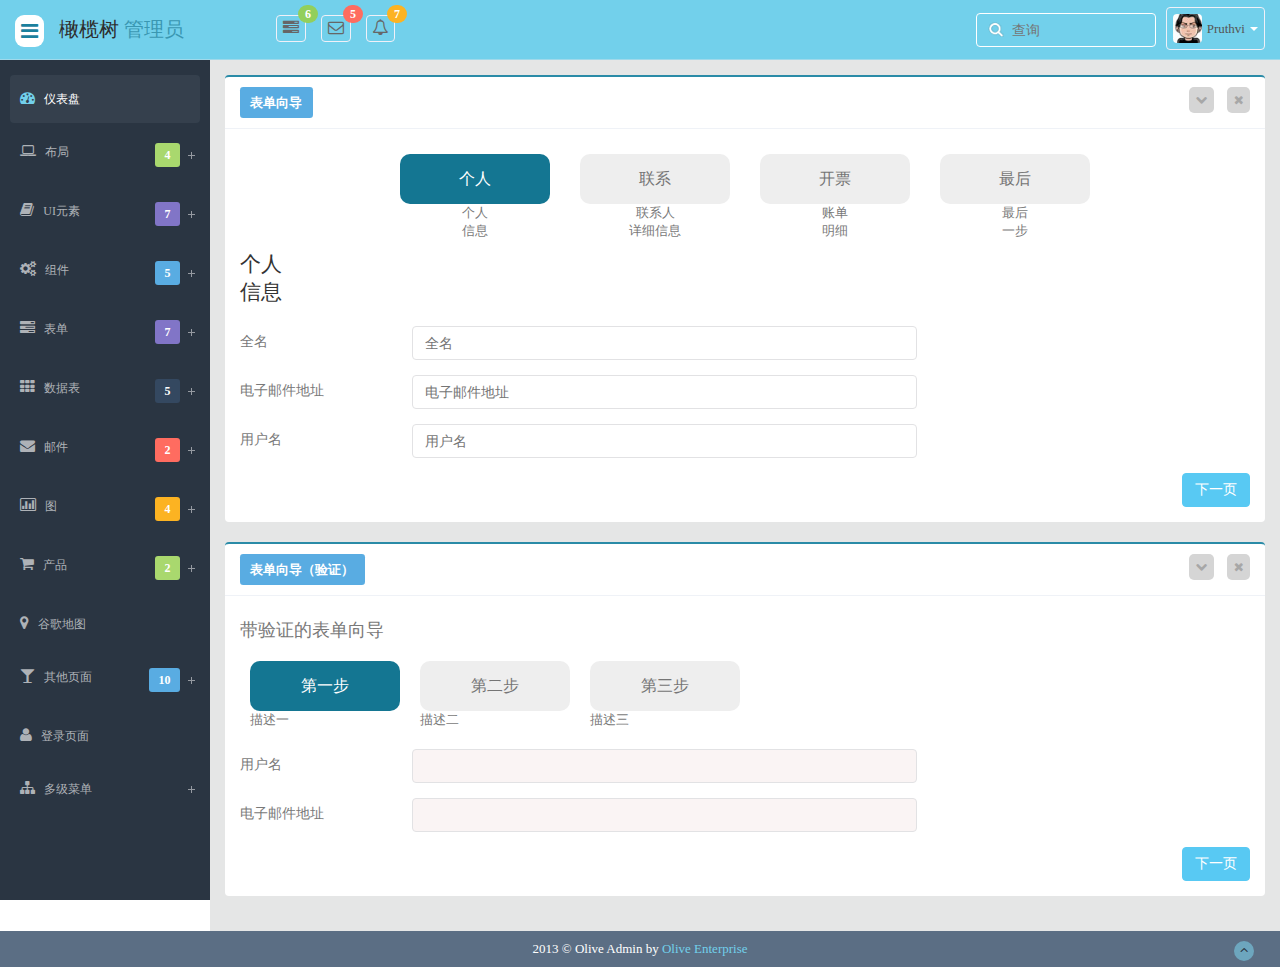
<file: form.html>
<html lang="en">
<head>
    <meta charset="UTF-8">
    <meta name="viewport" content="width=device-width, initial-scale=1.0">
    <meta http-equiv="X-UA-Compatible" content="ie=edge">
    <link rel="stylesheet" href="css/style.css">
    <link rel="stylesheet" href="css/font-awesome.css">
    <link rel="stylesheet" href="css/form.css">
    <link rel="stylesheet" href="css/media.css">
    <title>Form Wizard</title>
</head>
<body>
    <div class="section">
        <header>
            <div class="left_box">
                <div class="header_left">
                    <div class="i_bar fa fa-bars"></div>
                    <div class="title">
                        橄榄树
                        <span>管理员</span>
                    </div>
                </div>
                <div class="nav">
                    <ul class="nav_ul">
                        <div class="li_out">
                            <li class="nav_li">
                                <i class="fa fa-tasks">
                                    <span>6</span>
                                </i>
                                <ul class="sec_div">
                                    <p class="arrow_blue"></p>
                                    <p class="li_title">您有6个待处理的任务</p>
                                    <li>
                                        <div class="pro_title">仪表盘 v1.3</div>
                                        <div class="progress">
                                            <div class="pro">
                                                <div class="pro_commen pro_green"></div>
                                            </div>
                                            <p>40%</p>
                                        </div>
                                    </li>
                                    <li>
                                        <div class="pro_title">数据库更新</div>
                                        <div class="progress">
                                            <div class="pro">
                                                <div class="pro_commen pro_origen"></div>
                                            </div>
                                            <p>60%</p>
                                        </div>
                                    </li>
                                    <li>
                                        <div class="pro_title">Iphone开发</div>
                                        <div class="progress">
                                            <div class="pro">
                                                <div class="pro_commen pro_blue"></div>
                                            </div>
                                            <p>87%</p>
                                        </div>
                                    </li>
                                    <li>
                                        <div class="pro_title">移动应用</div>
                                        <div class="progress">
                                            <div class="pro">
                                                <div class="pro_commen pro_red"></div>
                                            </div>
                                            <p>33%</p>
                                        </div>
                                    </li>
                                    <li>
                                        <div class="pro_title">仪表板 v1.3</div>
                                        <div class="progress">
                                            <div class="pro">
                                                <div class="pro_commen pro_gray"></div>
                                            </div>
                                            <p>45%</p>
                                        </div>
                                    </li>
                                    <li>请参阅所有任务</li>
                                </ul>
                            </li>
                        </div>
                        <div class="li_out">
                            <li class="nav_li">
                                <i class="fa fa-envelope-o">
                                    <span>5</span>
                                </i>
                                <ul class="sec_div">
                                    <p class="arrow_blue"></p>
                                    <p class="li_title">你有5条新消息</p>
                                    <li>
                                        <div class="progress">
                                            <img src="img/avatar-mini.jpg" alt="">
                                            <div class="msg">
                                                <p>
                                                    <span class="msg_from">Chintan Pandya</span>
                                                    <span class="msg_time">刚才</span>
                                                </p>
                                                <p class="msg_content">你好，这是metrolab</p>
                                            </div> 
                                        </div>
                                    </li>
                                    <li>
                                        <div class="progress">
                                            <img src="img/avatar-mini.jpg" alt="">
                                            <div class="msg">
                                                <p>
                                                    <span class="msg_from">Parth Jani</span>
                                                    <span class="msg_time">刚才</span>
                                                </p>
                                                <p class="msg_content">你好，这是一个例子</p>
                                            </div> 
                                        </div>
                                    </li>
                                    <li>
                                        <div class="progress">
                                            <img src="img/avatar-mini.jpg" alt="">
                                            <div class="msg">
                                                <p>
                                                    <span class="msg_from">Jay Bardolia</span>
                                                    <span class="msg_time">10 分钟</span>
                                                </p>
                                                <p class="msg_content">嗨，兄弟你好吗？</p>
                                            </div> 
                                        </div>
                                    </li>
                                    <li>
                                        <div class="progress">
                                            <img src="img/avatar-mini.jpg" alt="">
                                            <div class="msg">
                                                <p>
                                                    <span class="msg_from">Pruthvi Bardolia</span>
                                                    <span class="msg_time">3小时</span>
                                                </p>
                                                <p class="msg_content">这是一个很棒的仪表盘</p>
                                            </div> 
                                        </div>
                                    </li>
                                    <li>查看所有消息</li>
                                    
                                </ul>
                            </li>
                        </div>
                        <div class="li_out">
                            <li class="nav_li">
                                <i class="fa fa-bell-o">
                                    <span>7</span>
                                </i>
                                <ul class="sec_div">
                                    <p class="arrow_blue"></p>
                                    <p class="li_title">您有7个新通知</p>
                                    <li>
                                        <span class="notice_icon"><i class="fa fa-bolt"></i></span>
                                        <span class="notice_title">服务器＃3超载。</span>
                                        <span class="notice_time">34分钟</span>
                                    </li>
                                    <li>
                                        <span class="notice_icon"><i class="fa fa-bell"></i></span>
                                        <span class="notice_title">服务器＃10没有重新编码。</span>
                                        <span class="notice_time">1小时</span>
                                    </li>
                                    <li>
                                        <span class="notice_icon"><i class="fa fa-bolt"></i></span>
                                        <span class="notice_title">数据库重载率超过24％。</span>
                                        <span class="notice_time">4 小时</span>
                                    </li>
                                    <li>
                                        <span class="notice_icon"><i class="fa fa-plus"></i></span>
                                        <span class="notice_title">新用户注册。</span>
                                        <span class="notice_time">刚刚</span>
                                    </li>
                                    <li>
                                        <span class="notice_icon"><i class="fa fa-bullhorn"></i></span>
                                        <span class="notice_title">应用程序错误。</span>
                                        <span class="notice_time">10分钟</span>
                                    </li>
                                    <li>查看所有通知</li>
                                </ul>
                            </li>
                        </div>
                    </ul>
                </div>
            </div>
            
            <div class="user_box">
                <div class="search_box">
                    <input type="text" placeholder="查询">
                </div>
                <div class="out">
                    <div class="header_right">
                        <img src="img/avatar-mini.jpg" alt="">
                        <span>Pruthvi</span>
                        <i class="arrow"></i>
                        <ul class="user_list">
                            <span class="arrow_up"></span>
                            <li><i class="fa fa-suitcase"></i>轮廓</li>
                            <li><i class="fa fa-cog"></i>设置</li>
                            <li><i class="fa fa-bell-o"></i>通知</li>
                            <li><i class="fa fa-key"></i><a href="login.html">登出</a></li>
                        </ul>
                    </div>
                </div>
            </div>
        </header>

        <div class="aside">
            <div class="aside_nav">
                <ul>
                    <li class="nav_list1 on">
                        <a href="">
                            <i class="fa fa-dashboard"></i>
                            <span class="nav_name">仪表盘</span>
                        </a>
                    </li>
                    <li class="nav_list click">
                        <div class="first_nav">
                            <p>
                                <i class="fa fa-laptop"></i>
                                <span class="nav_name">布局</span>
                            </p>
                            <p class="nav_btn">
                                <span class="list_num color1">4</span>
                                <span class="add"></span>
                            </p>
                        </div>
                        <div class="second_nav">
                            <p><a href="">盒装页面</a></p>
                            <p><a href="">水平菜单</a></p>
                            <p><a href="">语言栏</a></p>
                            <p><a href="">邮件模板</a></p>
                        </div>
                    </li>
                    <li class="nav_list click">
                        <div class="first_nav">
                            <p>
                                <i class="fa fa-book"></i>
                                <span class="nav_name">UI元素</span>
                            </p>
                            <p class="nav_btn">
                                <span class="list_num color2">7</span>
                                <span class="add"></span>
                            </p>
                        </div>
                        <div class="second_nav">
                            <p><a href="">普通</a></p>
                            <p><a href="">按钮</a></p>
                            <p><a href="">窗口小部件</a></p>
                            <p><a href="">滑块</a></p>
                            <p><a href="">嵌套列表</a></p>
                            <p><a href="">树形图列表</a></p>
                            <p><a href="">字体图标</a></p>
                        </div>
                    </li>
                    <li class="nav_list click">
                        <div class="first_nav">
                            <p>
                                <i class="fa fa-cogs"></i>
                                <span class="nav_name">组件</span>
                            </p>
                            <p class="nav_btn">
                                <span class="list_num color3">5</span>
                                <span class="add"></span>
                            </p>
                        </div>
                        <div class="second_nav">
                            <p><a href="">网格</a></p>
                            <p><a href="">日历</a></p>
                            <p><a href="">画板</a></p>
                            <p><a href="">清单</a></p>
                            <p><a href="">拖动窗口</a></p>
                        </div>
                    </li>
                    <li class="nav_list click">
                        <div class="first_nav">
                            <p>
                                <i class="fa fa-tasks"></i>
                                <span class="nav_name">表单</span>
                            </p>
                            <p class="nav_btn">
                                <span class="list_num color2">7</span>
                                <span class="add"></span>
                            </p>
                        </div>
                        <div class="second_nav">
                            <p><a href="">表单组件</a></p>
                            <p><a href="">高级组件</a></p>
                            <p><a href="">菜单向导</a></p>
                            <p><a href="">表格验证</a></p>
                            <p><a href="">文件上传</a></p>
                            <p><a href="">内联编辑器</a></p>
                            <p><a href="">多文件上传</a></p>
                        </div>
                    </li>
                    <li class="nav_list click">
                        <div class="first_nav">
                            <p>
                                <i class="fa fa-th"></i>
                                <span class="nav_name">数据表</span>
                            </p>
                            <p class="nav_btn">
                                <span class="list_num color4">5</span>
                                <span class="add"></span>
                            </p>
                        </div>
                        <div class="second_nav">
                            <p><a href="">基本表</a></p>
                            <p><a href="">响应表</a></p>
                            <p><a href="">动态表</a></p>
                            <p><a href="">高级表</a></p>
                            <p><a href="">可编辑表</a></p>
                        </div>
                    </li>
                    <li class="nav_list click">
                        <div class="first_nav">
                            <p>
                                <i class=" fa fa-envelope"></i>
                                <span class="nav_name">邮件</span>
                            </p>
                            <p class="nav_btn">
                                <span class="list_num color5">2</span>
                                <span class="add"></span>
                            </p>
                        </div>
                        <div class="second_nav">
                            <p><a href="">收件箱</a></p>
                            <p><a href="">邮件详情</a></p>
                        </div>
                    </li>
                    <li class="nav_list click">
                        <div class="first_nav">
                            <p>
                                <i class=" fa fa-bar-chart-o"></i>
                                <span class="nav_name">图</span>
                            </p>
                            <p class="nav_btn">
                                <span class="list_num color6">4</span>
                                <span class="add"></span>
                            </p>
                        </div>
                        <div class="second_nav">
                            <p><a href="">莫里斯图</a></p>
                            <p><a href="">Chartjs图表</a></p>
                            <p><a href="">绘制图表</a></p>
                            <p><a href="">xChart</a></p>
                        </div>
                    </li>
                    <li class="nav_list click">
                        <div class="first_nav">
                            <p>
                                <i class="fa fa-shopping-cart"></i>
                                <span class="nav_name">产品</span>
                            </p>
                            <p class="nav_btn">
                                <span class="list_num color1">2</span>
                                <span class="add"></span>
                            </p>
                        </div>
                        <div class="second_nav">
                            <p><a href="">列表显示</a></p>
                            <p><a href="">细节视图</a></p>
                        </div>
                    </li>
                    <li class="nav_list">
                        <p>
                            <i class="fa fa-map-marker"></i>
                            <span class="nav_name">谷歌地图</span>
                        </p>
                    </li>
                    <li class="nav_list click">
                        <div class="first_nav">
                            <p>
                                <i class="fa fa-glass"></i>
                                <span class="nav_name">其他页面</span>
                            </p>
                            <p class="nav_btn">
                                <span class="list_num color3">10</span>
                                <span class="add"></span>
                            </p>
                        </div>
                        <div class="second_nav">
                            <p><a href="">空白页</a></p>
                            <p><a href="">锁屏</a></p>
                            <p><a href="">轮廓</a></p>
                            <p><a href="">发票</a></p>
                            <p><a href="">搜索结果</a></p>
                            <p><a href="">定价表</a></p>
                            <p><a href="">常问问题</a></p>
                            <p><a href="">时间线</a></p>
                            <p><a href="">404错误</a></p>
                            <p><a href="">500错误</a></p>
                        </div>
                    </li>
                    <li class="nav_list">
                        <p>
                            <i class="fa fa-user"></i>
                            <span class="nav_name">登录页面</span>
                        </p>
                    </li>
                    <li class="nav_list click">
                        <div class="first_nav">
                            <p>
                                <i class="fa fa-sitemap"></i>
                                <span class="nav_name">多级菜单</span>
                            </p>
                            <p class="nav_btn">
                                <span class="add"></span>
                            </p>
                        </div>
                        <div class="second_nav">
                            <p><a href="">菜单项1</a></p>
                            <p><a href="">菜单项2</a></p>
                        </div>
                    </li>
                </ul>
            </div>
        </div>

        <div class="content"> 
            <div class="guide up_div">
                <div class="guide_head">
                    <span class="guide_title">
                        表单向导
                    </span>
                    <div class="g_icon">
                        <span class="fa fa-chevron-down down"></span>
                        <span class="fa fa-times close"></span>
                    </div>
                </div>
                <div class="hide">
                    <div class="guide_body">
                        <div class="g_nav">
                            <ul>
                                <li>
                                    <div class="g_nav_box1 g_click">个人</div>
                                    <span>个人</span>
                                    <span>信息</span>
                                </li>
                                <li>
                                    <div class="g_nav_box1">联系</div>
                                    <span>联系人</span>
                                    <span>详细信息</span>
                                </li>
                                <li>
                                    <div class="g_nav_box1">开票</div>
                                    <span>账单</span>
                                    <span>明细</span>
                                </li>
                                <li>
                                    <div class="g_nav_box1">最后</div>
                                    <span>最后</span>
                                    <span>一步</span>
                                </li>
                            </ul>
                        </div>
                        <div class="g_info1 g_on">
                            <div class="g_theme">
                                <p>个人</p>
                                <p>信息</p>
                            </div>
                            <div class="g_main">
                                <p class="g_row">
                                    <span class="in_name">全名</span>
                                    <input class="change" type="text" placeholder="全名">
                                </p>
                                <p class="g_row">
                                    <span class="in_name">电子邮件地址</span>
                                    <input class="change" type="text" placeholder="电子邮件地址">
                                </p>
                                <p class="g_row">
                                    <span class="in_name">用户名</span>
                                    <input class="change" type="text" placeholder="用户名">
                                </p>
                            </div>
                            <div class="g_last">
                                <span style="background: none;border:0"></span>
                                <span class="next">下一页</span>
                            </div>
                        </div>
                        <div class="g_info1">
                            <div class="g_theme">
                                <p>联系人</p>
                                <p>详细信息</p>
                            </div>
                            <div class="g_main">
                                <p class="g_row">
                                    <span class="in_name">电话</span>
                                    <input class="change" type="text" placeholder="电话">
                                </p>
                                <p class="g_row">
                                    <span class="in_name">手机</span>
                                    <input class="change" type="text" placeholder="手机">
                                </p>
                                <p class="g_row">
                                    <span class="in_name">地址</span>
                                    <textarea class="change" id="" cols="60" rows="5"></textarea>
                                </p>
                            </div>
                            <div class="g_last">
                                <span class="pre">上一页</span>
                                <span class="next">下一页</span>
                            </div>
                        </div>
                        <div class="g_info1">
                            <div class="g_theme">
                                <p>账单</p>
                                <p>明细</p>
                            </div>
                            <div class="g_main">
                                <p class="g_row">
                                    <span class="in_name">结算名称1</span>
                                    <input class="change" type="text" placeholder="结算名称1">
                                </p>
                                <p class="g_row">
                                    <span class="in_name">结算名称2</span>
                                    <input class="change" type="text" placeholder="结算名称2">
                                </p>
                                <p class="g_row">
                                    <span class="in_name">状态</span>
                                    <textarea class="change" id="" cols="60" rows="5"></textarea>
                                </p>
                            </div>
                            <div class="g_last">
                                <span class="pre">上一页</span>
                                <span class="next">下一页</span>
                            </div>
                        </div>
                        <div class="g_info1">
                            <div class="g_theme">
                                <p>最后</p>
                                <p>一步</p>
                            </div>
                            <div class="g_row">
                                恭喜这是最后一步
                            </div>
                            <div class="g_last">
                                <span class="pre">上一页</span>
                                <span>完</span>
                            </div>
                        </div>
                    </div>
                </div>
            </div>
            <div class="guide up_div">
                <div class="guide_head">
                    <span class="guide_title">
                        表单向导（验证）
                    </span>
                    <div class="g_icon">
                        <span class="fa fa-chevron-down down"></span>
                        <span class="fa fa-times close"></span>
                    </div>
                </div>
                <div class="hide">
                    <div class="guide_body">
                        <div class="g_nav2">
                            <p class="g_h">带验证的表单向导</p>
                            <ul>
                                <li>
                                    <div class="g_nav_box2 g_click">第一步</div>
                                    <span>描述一</span>
                                </li>
                                <li>
                                    <div class="g_nav_box2">第二步</div>
                                    <span>描述二</span>
                                </li>
                                <li>
                                    <div class="g_nav_box2">第三步</div>
                                    <span>描述三</span>
                                </li>
                            </ul>
                        </div>
                        <div class="g_info2 g_on">
                            <div class="g_main">
                                <p class="g_row">
                                    <span class="in_name">用户名</span>
                                    <input id="username" class="in_bg change" type="text">
                                </p>
                                <p class="g_row">
                                    <span class="in_name">电子邮件地址</span>
                                    <input id="email" class="in_bg change" type="text">
                                </p>
                            </div>
                            <div class="g_last">
                                <span style="background: none;border:0"></span>
                                <span class="next1">下一页</span>
                            </div>
                        </div>
                        <div class="g_info2">
                            <div class="g_main">
                                <p class="g_row">
                                    <span class="in_name">名字</span>
                                    <input class="in_bg change" type="text">
                                </p>
                                <p class="g_row">
                                    <span class="in_name">姓</span>
                                    <input class="in_bg change" type="text">
                                </p>
                            </div>
                            <div class="g_last">
                                <span class="pre1">上一页</span>
                                <span class="next1">下一页</span>
                            </div>
                        </div>
                        <div class="g_info2">
                            <div class="g_main">
                                <p class="g_row">
                                    <span class="in_name">文字输入</span>
                                    <input class="in_bg change" type="text">
                                </p>
                                <p class="g_row2">
                                    <span class="in_name">复选框</span>
                                    <input class="change" type="checkbox"><span class="select">选项一是这个，并且一定要包括为什么它很棒</span>
                                </p>
                                <p class="g_row2">
                                    <span class="in_name">单选框</span>
                                    <input class="change" type="radio"><span class="select">选项一是这个，并且一定要包括为什么它很棒</span>
                                </p>
                            </div>
                            <div class="g_last">
                                <span class="pre1">上一页</span>
                                <span>完</span>
                            </div>
                        </div>
                        <p class="g_tips">
                            <span class="must1">电子邮件是必填项！</span>
                            <span class="must2">用户名是必填项！</span>
                            <span class="error">请输入有效的电子邮件地址!</span>
                        </p>
                    </div>
                </div>
            </div>
        </div>

        <footer>
            <p>2013 © Olive Admin by<a href=""> Olive Enterprise</a></p>
            <span><i class="fa fa-angle-up"></i></span>
        </footer>
    </div>

    <script src="js/nav.js"></script>
    <script src="js/commen.js"></script>
    <script src="js/form.js"></script>
</body>
</html>
</file>
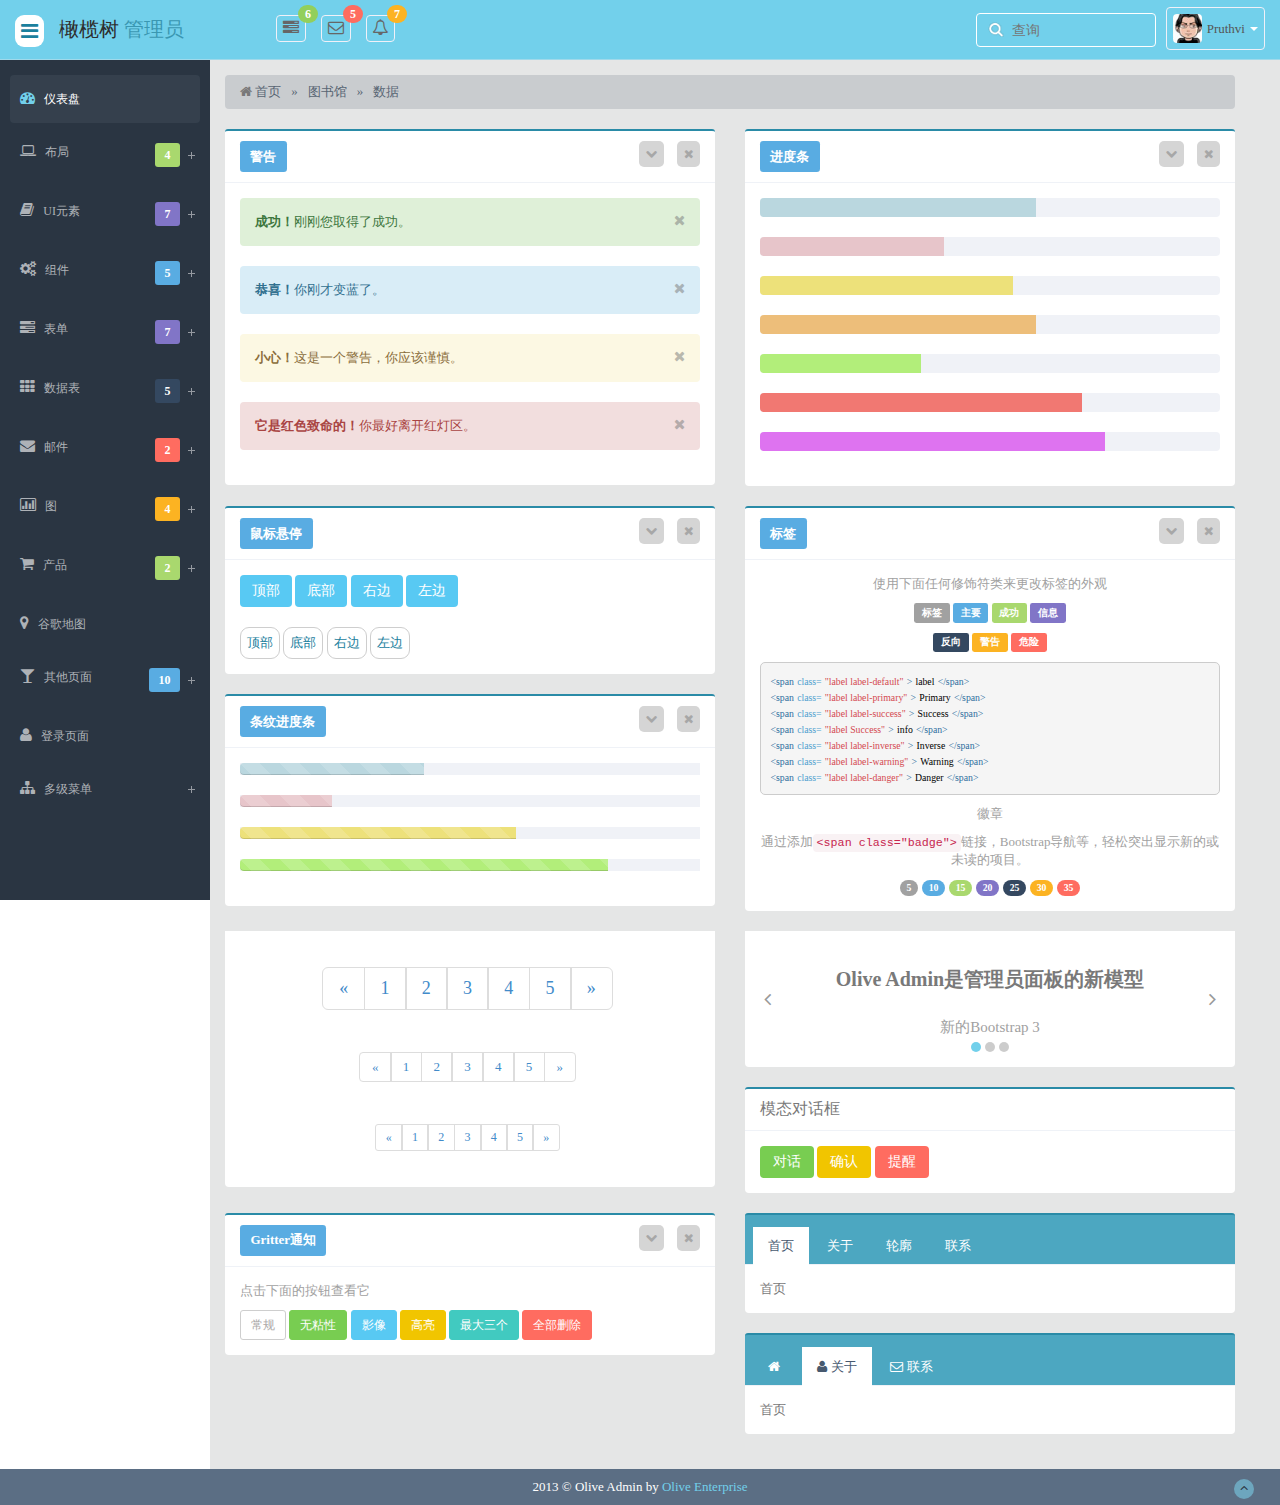
<file: general.html>
<html lang="en">
<head>
    <meta charset="UTF-8">
    <meta name="viewport" content="width=device-width, initial-scale=1.0">
    <meta http-equiv="X-UA-Compatible" content="ie=edge">
    <link rel="stylesheet" href="css/style.css">
    <link rel="stylesheet" href="css/font-awesome.css">
    <link rel="stylesheet" href="css/general.css">
    <link rel="stylesheet" href="css/media.css">
    <title>General</title>
    <script src="js/echarts.js"></script>
</head>
<body>
    <div class="section">
        <header>
            <div class="left_box">
                <div class="header_left">
                    <div class="i_bar fa fa-bars"></div>
                    <div class="title">
                        橄榄树
                        <span>管理员</span>
                    </div>
                </div>
                <div class="nav">
                    <ul class="nav_ul">
                        <div class="li_out">
                            <li class="nav_li">
                                <i class="fa fa-tasks">
                                    <span>6</span>
                                </i>
                                <ul class="sec_div">
                                    <p class="arrow_blue"></p>
                                    <p class="li_title">您有6个待处理的任务</p>
                                    <li>
                                        <div class="pro_title">仪表盘 v1.3</div>
                                        <div class="progress">
                                            <div class="pro">
                                                <div class="pro_commen pro_green"></div>
                                            </div>
                                            <p>40%</p>
                                        </div>
                                    </li>
                                    <li>
                                        <div class="pro_title">数据库更新</div>
                                        <div class="progress">
                                            <div class="pro">
                                                <div class="pro_commen pro_origen"></div>
                                            </div>
                                            <p>60%</p>
                                        </div>
                                    </li>
                                    <li>
                                        <div class="pro_title">Iphone开发</div>
                                        <div class="progress">
                                            <div class="pro">
                                                <div class="pro_commen pro_blue"></div>
                                            </div>
                                            <p>87%</p>
                                        </div>
                                    </li>
                                    <li>
                                        <div class="pro_title">移动应用</div>
                                        <div class="progress">
                                            <div class="pro">
                                                <div class="pro_commen pro_red"></div>
                                            </div>
                                            <p>33%</p>
                                        </div>
                                    </li>
                                    <li>
                                        <div class="pro_title">仪表板 v1.3</div>
                                        <div class="progress">
                                            <div class="pro">
                                                <div class="pro_commen pro_gray"></div>
                                            </div>
                                            <p>45%</p>
                                        </div>
                                    </li>
                                    <li>请参阅所有任务</li>
                                </ul>
                            </li>
                        </div>
                        <div class="li_out">
                            <li class="nav_li">
                                <i class="fa fa-envelope-o">
                                    <span>5</span>
                                </i>
                                <ul class="sec_div">
                                    <p class="arrow_blue"></p>
                                    <p class="li_title">你有5条新消息</p>
                                    <li>
                                        <div class="progress">
                                            <img src="img/avatar-mini.jpg" alt="">
                                            <div class="msg">
                                                <p>
                                                    <span class="msg_from">Chintan Pandya</span>
                                                    <span class="msg_time">刚才</span>
                                                </p>
                                                <p class="msg_content">你好，这是metrolab</p>
                                            </div> 
                                        </div>
                                    </li>
                                    <li>
                                        <div class="progress">
                                            <img src="img/avatar-mini.jpg" alt="">
                                            <div class="msg">
                                                <p>
                                                    <span class="msg_from">Parth Jani</span>
                                                    <span class="msg_time">刚才</span>
                                                </p>
                                                <p class="msg_content">你好，这是一个例子</p>
                                            </div> 
                                        </div>
                                    </li>
                                    <li>
                                        <div class="progress">
                                            <img src="img/avatar-mini.jpg" alt="">
                                            <div class="msg">
                                                <p>
                                                    <span class="msg_from">Jay Bardolia</span>
                                                    <span class="msg_time">10 分钟</span>
                                                </p>
                                                <p class="msg_content">嗨，兄弟你好吗？</p>
                                            </div> 
                                        </div>
                                    </li>
                                    <li>
                                        <div class="progress">
                                            <img src="img/avatar-mini.jpg" alt="">
                                            <div class="msg">
                                                <p>
                                                    <span class="msg_from">Pruthvi Bardolia</span>
                                                    <span class="msg_time">3小时</span>
                                                </p>
                                                <p class="msg_content">这是一个很棒的仪表盘</p>
                                            </div> 
                                        </div>
                                    </li>
                                    <li>查看所有消息</li>
                                    
                                </ul>
                            </li>
                        </div>
                        <div class="li_out">
                            <li class="nav_li">
                                <i class="fa fa-bell-o">
                                    <span>7</span>
                                </i>
                                <ul class="sec_div">
                                    <p class="arrow_blue"></p>
                                    <p class="li_title">您有7个新通知</p>
                                    <li>
                                        <span class="notice_icon"><i class="fa fa-bolt"></i></span>
                                        <span class="notice_title">服务器＃3超载。</span>
                                        <span class="notice_time">34分钟</span>
                                    </li>
                                    <li>
                                        <span class="notice_icon"><i class="fa fa-bell"></i></span>
                                        <span class="notice_title">服务器＃10没有重新编码。</span>
                                        <span class="notice_time">1小时</span>
                                    </li>
                                    <li>
                                        <span class="notice_icon"><i class="fa fa-bolt"></i></span>
                                        <span class="notice_title">数据库重载率超过24％。</span>
                                        <span class="notice_time">4 小时</span>
                                    </li>
                                    <li>
                                        <span class="notice_icon"><i class="fa fa-plus"></i></span>
                                        <span class="notice_title">新用户注册。</span>
                                        <span class="notice_time">刚刚</span>
                                    </li>
                                    <li>
                                        <span class="notice_icon"><i class="fa fa-bullhorn"></i></span>
                                        <span class="notice_title">应用程序错误。</span>
                                        <span class="notice_time">10分钟</span>
                                    </li>
                                    <li>查看所有通知</li>
                                </ul>
                            </li>
                        </div>
                    </ul>
                </div>
            </div>
            
            <div class="user_box">
                <div class="search_box">
                    <input type="text" placeholder="查询">
                </div>
                <div class="out">
                    <div class="header_right">
                        <img src="img/avatar-mini.jpg" alt="">
                        <span>Pruthvi</span>
                        <i class="arrow"></i>
                        <ul class="user_list">
                            <span class="arrow_up"></span>
                            <li><i class="fa fa-suitcase"></i>轮廓</li>
                            <li><i class="fa fa-cog"></i>设置</li>
                            <li><i class="fa fa-bell-o"></i>通知</li>
                            <li><i class="fa fa-key"></i><a href="login.html">登出</a></li>
                        </ul>
                    </div>
                </div>
            </div>
        </header>

        <div class="aside">
            <div class="aside_nav">
                <ul>
                    <li class="nav_list1 on">
                        <a href="">
                            <i class="fa fa-dashboard"></i>
                            <span class="nav_name">仪表盘</span>
                        </a>
                    </li>
                    <li class="nav_list click">
                        <div class="first_nav">
                            <p>
                                <i class="fa fa-laptop"></i>
                                <span class="nav_name">布局</span>
                            </p>
                            <p class="nav_btn">
                                <span class="list_num color1">4</span>
                                <span class="add"></span>
                            </p>
                        </div>
                        <div class="second_nav">
                            <p><a href="">盒装页面</a></p>
                            <p><a href="">水平菜单</a></p>
                            <p><a href="">语言栏</a></p>
                            <p><a href="">邮件模板</a></p>
                        </div>
                    </li>
                    <li class="nav_list click">
                        <div class="first_nav">
                            <p>
                                <i class="fa fa-book"></i>
                                <span class="nav_name">UI元素</span>
                            </p>
                            <p class="nav_btn">
                                <span class="list_num color2">7</span>
                                <span class="add"></span>
                            </p>
                        </div>
                        <div class="second_nav">
                            <p><a href="">普通</a></p>
                            <p><a href="">按钮</a></p>
                            <p><a href="">窗口小部件</a></p>
                            <p><a href="">滑块</a></p>
                            <p><a href="">嵌套列表</a></p>
                            <p><a href="">树形图列表</a></p>
                            <p><a href="">字体图标</a></p>
                        </div>
                    </li>
                    <li class="nav_list click">
                        <div class="first_nav">
                            <p>
                                <i class="fa fa-cogs"></i>
                                <span class="nav_name">组件</span>
                            </p>
                            <p class="nav_btn">
                                <span class="list_num color3">5</span>
                                <span class="add"></span>
                            </p>
                        </div>
                        <div class="second_nav">
                            <p><a href="">网格</a></p>
                            <p><a href="">日历</a></p>
                            <p><a href="">画板</a></p>
                            <p><a href="">清单</a></p>
                            <p><a href="">拖动窗口</a></p>
                        </div>
                    </li>
                    <li class="nav_list click">
                        <div class="first_nav">
                            <p>
                                <i class="fa fa-tasks"></i>
                                <span class="nav_name">表单</span>
                            </p>
                            <p class="nav_btn">
                                <span class="list_num color2">7</span>
                                <span class="add"></span>
                            </p>
                        </div>
                        <div class="second_nav">
                            <p><a href="">表单组件</a></p>
                            <p><a href="">高级组件</a></p>
                            <p><a href="">菜单向导</a></p>
                            <p><a href="">表格验证</a></p>
                            <p><a href="">文件上传</a></p>
                            <p><a href="">内联编辑器</a></p>
                            <p><a href="">多文件上传</a></p>
                        </div>
                    </li>
                    <li class="nav_list click">
                        <div class="first_nav">
                            <p>
                                <i class="fa fa-th"></i>
                                <span class="nav_name">数据表</span>
                            </p>
                            <p class="nav_btn">
                                <span class="list_num color4">5</span>
                                <span class="add"></span>
                            </p>
                        </div>
                        <div class="second_nav">
                            <p><a href="">基本表</a></p>
                            <p><a href="">响应表</a></p>
                            <p><a href="">动态表</a></p>
                            <p><a href="">高级表</a></p>
                            <p><a href="">可编辑表</a></p>
                        </div>
                    </li>
                    <li class="nav_list click">
                        <div class="first_nav">
                            <p>
                                <i class=" fa fa-envelope"></i>
                                <span class="nav_name">邮件</span>
                            </p>
                            <p class="nav_btn">
                                <span class="list_num color5">2</span>
                                <span class="add"></span>
                            </p>
                        </div>
                        <div class="second_nav">
                            <p><a href="">收件箱</a></p>
                            <p><a href="">邮件详情</a></p>
                        </div>
                    </li>
                    <li class="nav_list click">
                        <div class="first_nav">
                            <p>
                                <i class=" fa fa-bar-chart-o"></i>
                                <span class="nav_name">图</span>
                            </p>
                            <p class="nav_btn">
                                <span class="list_num color6">4</span>
                                <span class="add"></span>
                            </p>
                        </div>
                        <div class="second_nav">
                            <p><a href="">莫里斯图</a></p>
                            <p><a href="">Chartjs图表</a></p>
                            <p><a href="">绘制图表</a></p>
                            <p><a href="">xChart</a></p>
                        </div>
                    </li>
                    <li class="nav_list click">
                        <div class="first_nav">
                            <p>
                                <i class="fa fa-shopping-cart"></i>
                                <span class="nav_name">产品</span>
                            </p>
                            <p class="nav_btn">
                                <span class="list_num color1">2</span>
                                <span class="add"></span>
                            </p>
                        </div>
                        <div class="second_nav">
                            <p><a href="">列表显示</a></p>
                            <p><a href="">细节视图</a></p>
                        </div>
                    </li>
                    <li class="nav_list">
                        <p>
                            <i class="fa fa-map-marker"></i>
                            <span class="nav_name">谷歌地图</span>
                        </p>
                    </li>
                    <li class="nav_list click">
                        <div class="first_nav">
                            <p>
                                <i class="fa fa-glass"></i>
                                <span class="nav_name">其他页面</span>
                            </p>
                            <p class="nav_btn">
                                <span class="list_num color3">10</span>
                                <span class="add"></span>
                            </p>
                        </div>
                        <div class="second_nav">
                            <p><a href="">空白页</a></p>
                            <p><a href="">锁屏</a></p>
                            <p><a href="">轮廓</a></p>
                            <p><a href="">发票</a></p>
                            <p><a href="">搜索结果</a></p>
                            <p><a href="">定价表</a></p>
                            <p><a href="">常问问题</a></p>
                            <p><a href="">时间线</a></p>
                            <p><a href="">404错误</a></p>
                            <p><a href="">500错误</a></p>
                        </div>
                    </li>
                    <li class="nav_list">
                        <p>
                            <i class="fa fa-user"></i>
                            <span class="nav_name">登录页面</span>
                        </p>
                    </li>
                    <li class="nav_list click">
                        <div class="first_nav">
                            <p>
                                <i class="fa fa-sitemap"></i>
                                <span class="nav_name">多级菜单</span>
                            </p>
                            <p class="nav_btn">
                                <span class="add"></span>
                            </p>
                        </div>
                        <div class="second_nav">
                            <p><a href="">菜单项1</a></p>
                            <p><a href="">菜单项2</a></p>
                        </div>
                    </li>
                </ul>
            </div>
        </div>

        <div class="content">
            <!-- home -->
            <div class="rows">
                <div class="home_top">
                    <div class="home_nav">
                        <p class="p_text">
                            <i class="fa fa-home"></i>
                            首页
                        </p>
                        <p class="p1">»</p>
                        <p class="p1 p_text">图书馆</p>
                        <p class="p1">»</p>
                        <p class="p1 p_text">数据</p>
                    </div>
                </div>
            </div>

            <div class="rows">
                <!-- 警告 -->
                <div class="warn up_div">
                    <div class="warn_head">
                        <span class="warn_title">
                            警告
                        </span>
                        <div class="al_icon">
                            <span class="fa fa-chevron-down down"></span>
                            <span class="fa fa-times close"></span>
                        </div>
                    </div>
                    <div class="hide">
                        <ul class="al_body">
                            <li class="al_li1">
                                <span class="font1"><strong>成功！</strong>刚刚您取得了成功。</span>
                                <i class="fa fa-times"></i>
                            </li>
                            <li class="al_li2">
                                <span class="font2"><strong>恭喜！</strong>你刚才变蓝了。</span>
                                <i class="fa fa-times"></i>
                            </li>
                            <li class="al_li3">
                                <span class="font3"><strong>小心！</strong>这是一个警告，你应该谨慎。</span> 
                                <i class="fa fa-times"></i>
                            </li>
                            <li class="al_li4">
                                <span class="font4"><strong>它是红色致命的！</strong>你最好离开红灯区。</span>
                                <i class="fa fa-times"></i>
                            </li>
                        </ul>
                    </div>
                </div>
                <!-- 进度条 -->
                <div class="warn up_div">
                    <div class="warn_head">
                        <div class="al_head_left">进度条</div>
                        <div class="al_icon">
                            <span class="fa fa-chevron-down down"></span>
                            <span class="fa fa-times close"></span>
                        </div>
                    </div>
                    <div class="hide">
                        <ul class="progress_body">
                            <li><span class="progress1"></span></li>
                            <li><span class="progress2"></span></li>
                            <li><span class="progress3"></span></li>
                            <li><span class="progress4"></span></li>
                            <li><span class="progress5"></span></li>  
                            <li><span class="progress6"></span></li>
                            <li><span class="progress7"></span></li>
                        </ul>
                    </div>
                </div>
            </div>

            <div class="rows">                
                <div class="warn">
                    <!-- 鼠标悬停 -->
                    <div class="striped_box up_div">
                        <div class="warn_head">
                            <div class="al_head_left">鼠标悬停</div>
                            <div class="al_icon">
                                <span class="fa fa-chevron-down down"></span>
                                <span class="fa fa-times close"></span>
                            </div>
                        </div>
                        <div class="hide">
                            <div class="hover">
                                <div class="hover_box hover_box1">
                                    <span class="hover_top">顶部</span>
                                    <div class="tips top">
                                        <span class="tips_arrow"></span>
                                        <p>出现在顶部的提示</p>
                                        <div class="tips_con">出现在顶部的提示出现在顶部的提示出现在顶部的提示</div>
                                    </div>
                                    <span class="hover_top">底部</span>
                                    <div class="tips bottom">
                                        <span class="tips_arrow"></span>
                                        <p>出现在底部的提示</p>
                                        <div class="tips_con">出现在底部的提示出现在底部的提示出现在底部的提示</div>
                                    </div>
                                    <span class="hover_top">右边</span>
                                    <div class="tips right">
                                        <span class="tips_arrow"></span>
                                        <p>出现在右边的提示</p>
                                        <div class="tips_con">出现在右边的提示出现在右边的提示出现在右边的提示</div>
                                    </div>
                                    <span class="hover_top">左边</span>
                                    <div class="tips left">
                                        <span class="tips_arrow"></span>
                                        <p>出现在左边的提示</p>
                                        <div class="tips_con">出现在左边的提示出现在左边的提示出现在左边的提示</div>
                                    </div>
                                </div>
                                <div class="hover_box">
                                    <span class="hover_bottom">顶部</span>
                                    <div class="tips_p top_p">
                                        <span class="tipsb_arrow"></span>
                                        <p>顶部的工具提示</p>
                                    </div>
                                    <span class="hover_bottom">底部</span>
                                    <div class="tips_p bottom_p">
                                        <span class="tipsb_arrow"></span>
                                        <p>底部的工具提示</p>
                                    </div>
                                    <span class="hover_bottom">右边</span>
                                    <div class="tips_p right_p">
                                        <span class="tipsb_arrow"></span>
                                        <p>右边的工具提示</p>
                                    </div>
                                    <span class="hover_bottom">左边</span>
                                    <div class="tips_p left_p">
                                        <span class="tipsb_arrow"></span>
                                        <p>左边的工具提示</p>
                                    </div>
                                </div>     
                            </div>
                        </div>
                    </div>
                    <!-- 条纹进度条 -->
                    <div class="up_div">
                        <div class="warn_head">
                            <div class="al_head_left">条纹进度条</div>
                            <div class="al_icon">
                                <span class="fa fa-chevron-down down"></span>
                                <span class="fa fa-times close"></span>
                            </div>
                        </div>
                        <div class="hide">
                            <ul class="striped">
                                <li><span class="progress1"></span></li>
                                <li><span class="progress2"></span></li>
                                <li><span class="progress3"></span></li>
                                <li><span class="progress5"></span></li> 
                            </ul>
                        </div>
                    </div>
                </div>
                                  
                <div class="warn up_div">
                    <!-- 标签 -->
                    <div class="warn_head">
                        <div class="al_head_left">标签</div>
                        <div class="al_icon">
                            <span class="fa fa-chevron-down down"></span>
                            <span class="fa fa-times close"></span>
                        </div>
                    </div>
                    <div class="hide">
                        <div class="label">
                            <p>使用下面任何修饰符类来更改标签的外观</p>
                            <p>
                                <span class="label_bg1">标签</span>
                                <span class="label_bg2">主要</span>
                                <span class="label_bg3">成功</span>
                                <span class="label_bg4">信息</span>
                            </p>
                            <p>
                                <span class="label_bg5">反向</span>
                                <span class="label_bg6">警告</span>
                                <span class="label_bg7">危险</span>
                            </p>
                            <ul class="code">
                                <li>
                                    <span class="lt">&lt;span</span>
                                    <span class="gt">class=</span>
                                    <span class="cl">"label label-default"</span>
                                    <span class="lt">&gt;</span>
                                    <span>label</span>
                                    <span class="lt">&lt;/span&gt;</span>
                                </li>
                                <li>
                                    <span class="lt">&lt;span</span>
                                    <span class="gt">class=</span>
                                    <span class="cl">"label label-primary"</span>
                                    <span class="lt">&gt;</span>
                                    <span>Primary</span>
                                    <span class="lt">&lt;/span&gt;</span>
                                </li>
                                <li>
                                    <span class="lt">&lt;span</span>
                                    <span class="gt">class=</span>
                                    <span class="cl">"label label-success"</span>
                                    <span class="lt">&gt;</span>
                                    <span>Success</span>
                                    <span class="lt">&lt;/span&gt;</span>
                                </li>
                                <li>
                                    <span class="lt">&lt;span</span>
                                    <span class="gt">class=</span>
                                    <span class="cl">"label Success"</span>
                                    <span class="lt">&gt;</span>
                                    <span>info</span>
                                    <span class="lt">&lt;/span&gt;</span>
                                </li>
                                <li>
                                    <span class="lt">&lt;span</span>
                                    <span class="gt">class=</span>
                                    <span class="cl">"label label-inverse"</span>
                                    <span class="lt">&gt;</span>
                                    <span>Inverse</span>
                                    <span class="lt">&lt;/span&gt;</span>
                                </li>
                                <li>
                                    <span class="lt">&lt;span</span>
                                    <span class="gt">class=</span>
                                    <span class="cl">"label label-warning"</span>
                                    <span class="lt">&gt;</span>
                                    <span>Warning</span>
                                    <span class="lt">&lt;/span&gt;</span>
                                </li>
                                <li>
                                    <span class="lt">&lt;span</span>
                                    <span class="gt">class=</span>
                                    <span class="cl">"label label-danger"</span>
                                    <span class="lt">&gt;</span>
                                    <span>Danger</span>
                                    <span class="lt">&lt;/span&gt;</span>
                                </li>
                            </ul>
                            <p>徽章</p>
                            <p>通过添加<code>&lt;span class="badge"&gt;</code>链接，Bootstrap导航等，轻松突出显示新的或未读的项目。</p>
                            <p class="last_label">
                                <span class="label_bg1">5</span>
                                <span class="label_bg2">10</span>
                                <span class="label_bg3">15</span>
                                <span class="label_bg4">20</span>
                                <span class="label_bg5">25</span>
                                <span class="label_bg6">30</span>
                                <span class="label_bg7">35</span>
                            </p>
                        </div>
                    </div>
                </div>
            </div>

            <div class="rows">
                <!-- 下一页 -->
                <div class="warn">
                    <div class="next_page">
                        <div class="next_div">
                            <p class="next1">
                                <span>«</span>
                                <span>1</span>
                                <span>2</span>
                                <span>3</span>
                                <span>4</span>
                                <span>5</span>
                                <span>»</span>
                            </p>
                        </div>
                        <div class="next_div">
                            <p class="next2">
                                <span>«</span>
                                <span>1</span>
                                <span>2</span>
                                <span>3</span>
                                <span>4</span>
                                <span>5</span>
                                <span>»</span>
                            </p>
                        </div>
                        <div class="next_div">
                            <p class="next3">
                                <span>«</span>
                                <span>1</span>
                                <span>2</span>
                                <span>3</span>
                                <span>4</span>
                                <span>5</span>
                                <span>»</span>
                            </p>
                        </div>
                    </div>
                </div>
            
                
                <div class="warn">
                    <!-- 轮播图 -->
                    <div class="round_box">
                        <ul class="map">
                            <!-- <li>
                                <h3>好文档</h3>
                                <p>使用方便</p>
                            </li> -->
                            <li>
                                <h3>Olive Admin是管理员面板的新模型</h3>
                                <p>新的Bootstrap 3</p>
                            </li>
                            <li>
                                <h3>UI元素</h3>
                                <p>完全响应</p>
                            </li>
                            <li>
                                <h3>好文档</h3>
                                <p>使用方便</p>
                            </li>
                            <!-- <li>
                                <h3>Olive Admin是管理员面板的新模型</h3>
                                <p>新的Bootstrap 3</p>
                            </li> -->
                        </ul>
                        <ul class="circle">
                            <li class="map_on"></li>
                            <li></li>
                            <li></li>
                        </ul>
                        <div class="round_arrow round_a_left"><i class="fa fa-angle-left"></i></div>
                        <div class="round_arrow round_a_right"><i class="fa fa-angle-right"></i></div>
                    </div>
                    <!-- 模态对话框 -->
                    <div class="chat_box">
                        <div class="warn_head">
                            <span class="chat_font">模态对话框</span>
                        </div>
                        <div class="chat_btn">
                            <button class="chat_btn1">对话</button>
                            <button class="chat_btn2">确认</button>
                            <button class="chat_btn3">提醒</button>
                        </div>
                    </div>
                </div>
            </div>

            <div class="rows">
                <!-- Gritter通知 -->
                <div class="warn up_div">
                    <div class="warn_head">
                        <div class="al_head_left">Gritter通知</div>
                        <div class="al_icon">
                            <span class="fa fa-chevron-down down"></span>
                            <span class="fa fa-times close"></span>
                        </div>
                    </div>
                    <div class="hide">
                        <div class="gritter">
                            <p>点击下面的按钮查看它</p>
                            <button class="regular">常规</button>
                            <button class="sticky">无粘性</button>
                            <button class="imageless">影像</button>
                            <button class="light">高亮</button>
                            <button class="maxof">最大三个</button>
                            <button class="removeall">全部删除</button>
                        </div>
                    </div>
                </div>

                <!-- Tab切换 -->
                <div class="warn">
                    <div class="tab1_box">
                        <div class="warn_head tab_head tab1">
                            <span class="tab_on">首页</span>
                            <span>关于</span>
                            <span>轮廓</span>
                            <span>联系</span>
                        </div>
                        <div class="tab_body">
                            <div class="tab_position">
                                <div class="tab1_list tab_show">首页</div>
                                <div class="tab1_list">关于</div>
                                <div class="tab1_list">轮廓</div>
                                <div class="tab1_list">联系</div>
                            </div>
                        </div>
                    </div>
                    <div class="tab_box">
                        <div class="warn_head tab_head tab2">
                            <span><i class="fa fa-home"></i></span>
                            <span class="tab_on"><i class="fa fa-user"></i>关于</span>
                            <span><i class="fa fa-envelope-o"></i>联系</span>
                        </div>
                        <div class="tab_body">
                            <div class="tab_position">
                                <div class="tab2_list tab_show">首页</div>
                                <div class="tab2_list">关于</div>
                                <div class="tab2_list">联系</div>
                            </div>
                        </div>
                    </div>
                </div>
            </div>
        </div>

        <footer>
            <p>2013 © Olive Admin by<a href=""> Olive Enterprise</a></p>
            <span><i class="fa fa-angle-up"></i></span>
        </footer>
    </div>

    <script src="js/nav.js"></script>
    <script src="js/commen.js"></script>
    <script src="js/general.js"></script>
</body>
</html>
</file>
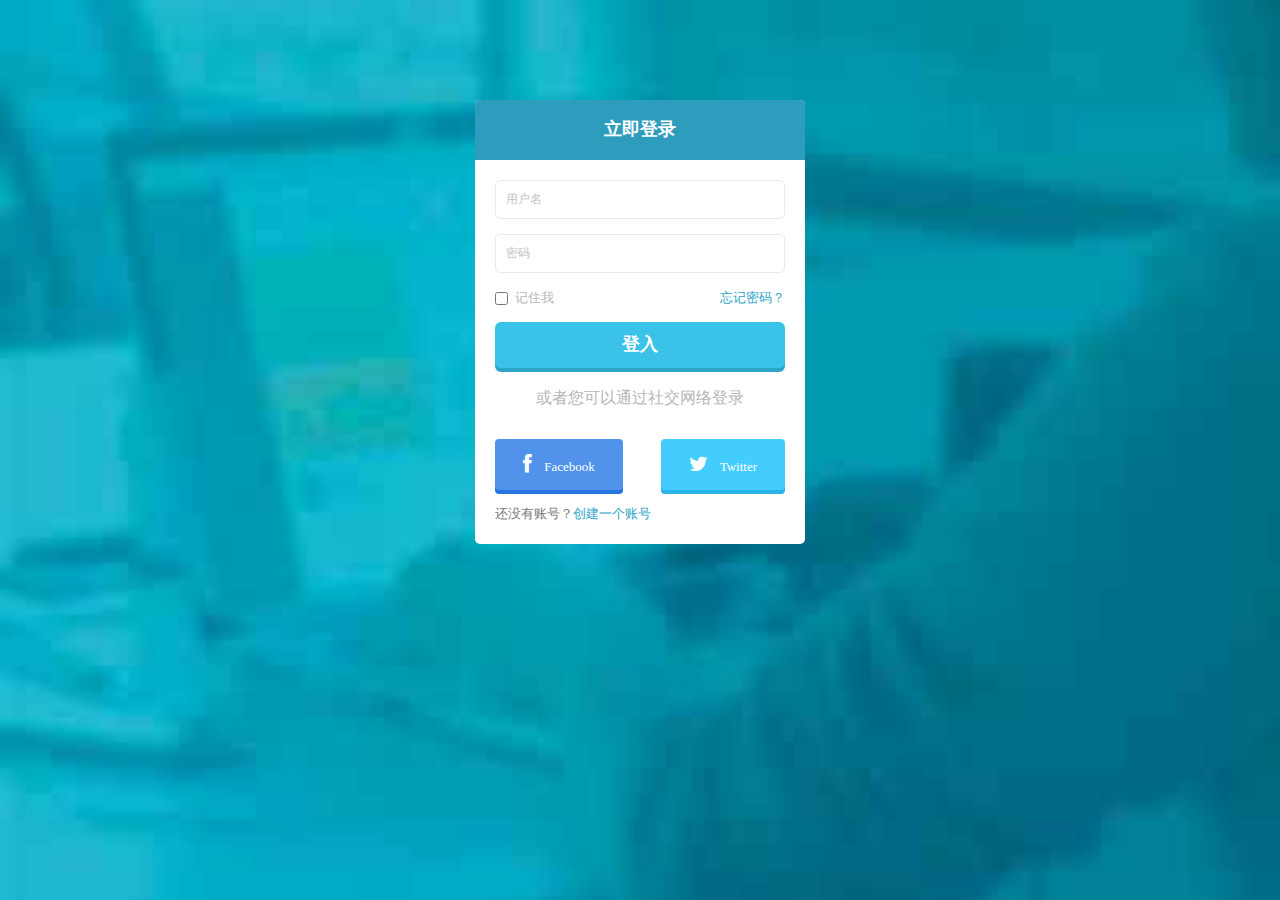
<file: login.html>
<html lang="en">
<head>
    <meta charset="UTF-8">
    <meta name="viewport" content="width=device-width, initial-scale=1.0">
    <meta http-equiv="X-UA-Compatible" content="ie=edge">
    <link rel="stylesheet" href="css/login.css">
    <link rel="stylesheet" href="css/font-awesome.css">
    <title>Olive Admin - Flat & Responsive Bootstrap Admin Template</title>
</head>
<body class="body">
    <div class="content">
        <div class="form">
            <h2>立即登录</h2>
            <div class="form_box">
                <div class="input_box">
                    <input type="text" placeholder="用户名">
                    <input type="text" placeholder="密码">
                </div>
                <div class="remmber">
                    <p>
                        <input type="checkbox">
                        <span>记住我</span>
                    </p>
                    <span class="forget">忘记密码？</span>
                </div>
                <button>登入</button>
                <p class="or">或者您可以通过社交网络登录</p>
                <div class="btn_box">
                    <div class="btn btn1">
                        <i class="fa fa-facebook"></i>
                        Facebook
                    </div>
                    <div class="btn btn2">
                        <i class="fa fa-twitter"></i>
                        Twitter
                    </div>
                </div>
                <p class="last">还没有账号？<a href="">创建一个账号</a></p>
            </div>
        </div> 
    </div>
    <div class="hide">
        <div class="hide_box">
            <div class="hide_header">
                <h4>忘记密码？</h4>
                <span class="close">×</span>
            </div>
            <div class="hide_middle">
                <p>在下方输入您的电子邮箱地址以重设密码</p>
                <input type="text" placeholder="Email">
            </div>
            <div class="hide_footer">
                <button class="cancel">取消</button>
                <button class="submit">提交</button>
            </div>
        </div>
    </div>
    <script src="js/fade.js"></script>
</body>
</html>
</file>
<file: css/style.css>
*{
    padding: 0px;
    margin: 0px;
    list-style: none;
    box-sizing: border-box;
    font-size: 13px;
    color: #797979;
    text-decoration: none;
    /* font-family: Arial, Helvetica, sans-serif; */
}
.section{
    width: 100%;
    overflow: hidden;
}

/* 头部 */
header{
    min-height: 60px;
    padding: 0px 15px;
    background: #72d0eb;
    border-bottom: 1px solid #a0d9ea;
    display: flex;
    align-items: flex-start;
    justify-content: space-between;
}
.left_box{
    display: flex;
}
.header_left{
    display: flex;
    /* border: 1px solid red; */
}
.i_bar{
    margin-top: 15px;
    margin-right: 15px;
    font-size: 20px;
    padding: 6px;
    color: #1b809d;
    background: #fff;
    border-radius: 9px;
    cursor: pointer;
}
.title{
    margin-top: 15px;
    font-size: 20px;
    color: #2e2e2e;
    cursor: pointer;
    line-height: 1.428571429;
    text-transform: uppercase;
}
.title span{
    font-size: 20px;
    color: #3a97b2; 
}
.user_box{
    display: flex;
    margin-top: 7px;
}
.out{
    margin-left: 10px;
    cursor: pointer;
}
.header_right{  
    padding: 6px;
    border: 1px solid #f0f0f8;
    border-radius: 4px;
    cursor: pointer;
    position: relative;
    z-index: -1;
    display: flex;
    align-items: center;
    justify-content: space-between;
}
.header_right img{
    display: inline-block;
    width: 29px;
    height: 29px;
    border-radius: 4px;
}
.header_right span{
    display: inline-block;
    font-size: 13px;
    color: #555;
    margin-left: 5px;
}
.out:hover .header_right{
    background: #fff !important;
}
.out:hover .arrow{
    border-top: 4px solid #000;
}
.user_list{
    width: 235px;
    background: #fff;
    border-radius: 4px;
    box-shadow: 0 2px 8px rgba(0,0,0,0.176);
    position: absolute;
    top: 50px;
    right: 0px;
    display: none;
}
.user_list li{
    color: #a4abbb;
    cursor: pointer;
    padding: 12px 10px;
    font-size: 12px;
    border-bottom: 1px solid #EBEBEB;
}
.user_list i{
    margin-right: 10px;
    font-size: 17px;
}
.arrow_up{
    display: inline-block;
    width: 20px;
    height: 11px;
    background: url(../img/arrow-up.png);
    position: absolute;
    top: -10px;
    right: 20px;
}
.user_list li:last-child{ 
    background: #e4675d;
    border-radius: 0px 0px 4px 4px;
    border-bottom: 0px;
}
.user_list li:last-child a{
    color: #fff;
}
.user_list li:hover i{
    color: #50c8ea !important;
}
.user_list li:last-child i{
    color: #fff !important;
}

/* 导航 */
.nav{
    margin-top: 15px;
    margin-left: 92px;
}
.nav_ul{
    display: flex;
    align-items: center;
}
.nav i{
    color: #666;
    font-size: 16px;
    position: relative;
}
.li_out{
    margin-right: 15px;
    cursor: pointer;
}
.nav_li{
    border: 1px solid #f0f0f8;
    padding: 4px 6px;
    border-radius: 4px;
    cursor: pointer;
    position: relative;
    z-index: -1;
}
.li_out:hover .nav_li{
    background: #fff !important;
}

.nav i span{
    color: #fff;
    display: inline-block;
    min-width: 10px;
    padding: 3px 7px;
    font-size: 12px;
    font-weight: 700;
    text-align: center;
    border-radius: 10px;
    background: #92CF5C;
    position: absolute;
    right: -19px;
    top: -15px;
    z-index: 100;
}
.nav .fa-envelope-o span{
    background: #FF6C60;
}
.nav .fa-bell-o span{
    background: #FCB322;
}
.sec_div{
    clear: both;
    position: absolute;
    top: 42px;
    left: 0px;
    min-width: 160px;
    max-width: 300px;
    width: 235px;
    display: none;
    /* border: 1px solid red; */
}

.arrow_blue{
    border: 9px solid  transparent;
    border-bottom: 9px solid #2188a6;
    position: absolute;
    left: 7px;
    top: -18px;
}
 .li_title{
    background-color: #2188a6;
    padding: 10px;
    color: #fff; 
    white-space: nowrap;
    font-size: 14px;
    border-radius: 4px 4px 0px 0px;
    cursor: text;
}
.sec_div li{
    background: #fff;
    color: #333;
    white-space: nowrap;
    padding: 12px 10px;
    border-bottom: 1px solid #EBEBEB;
}
.sec_div li:last-child{
    border: 0px;
}
.sec_div li:hover{
    background: #F7F8F9;
}
.progress{
    display: flex;
}
.pro{
    height: 10px;
    width: 100%;
    border-radius: 4px;
    background-color: #f0f2f7;
}
.pro_title{
    color: #333;
    line-height: 1.428571429;
}
.pro_commen{
    height: 100%;
    border-radius: 4px 0px 0px 4px;
    background-size: 40px 40px;
    background-image: linear-gradient(45deg,rgba(255,255,255,.15) 25%,transparent 25%,transparent 50%,rgba(255,255,255,.15) 50%,rgba(255,255,255,.15) 75%,transparent 75%,transparent);
}
.pro_green{
    width: 40%;
    background-color: #5cb85c;
}
.pro_origen{
    width: 60%;
    background-color: #F0AD4E;
}
.pro_blue{
    width: 87%;
    background-color: #5BC0DE;
}
.pro_red{
    width: 60%;
    background-color: #D9534F;
}
.pro_gray{
    width: 60%;
    background-color: #BAD7DF;
}
.progress p{
    color: #333;
    font-weight: 600;
    margin-top: -4px;
    margin-left: 10px;
}
.progress img{
    width: 40px;
    height: 40px;
    margin-right: 4px;
}
.msg{
    width: 100%;
}
.msg p{
    margin: 0px;
    width: 100%;
    font-weight: normal;
}
.msg p:first-child{
    display: flex;
    justify-content: space-between;
}
.msg_from{
    line-height: 1.428571429;
    color: #333;
    white-space: nowrap;
    font-size: 12px;
    font-weight: 400;
    display: block;
}
.msg_time{
    display: block;
    font-size: 11px;
    color: #333;
    font-weight: bold;
    font-style: italic;
}
.msg_content{
    font-size: 11px;
}
.notice_icon{
    display: inline-block;
    height: 18px;
    width: 20px;
    line-height: 1;
    padding: 5px;
    background-color: #FF6C60;
    text-align: center;
    border-radius: .25em;
}
.notice_icon i{
    font-size: 75%;
    font-weight: 700;
    color: #fff;  
}
.notice_time,.notice_title{
    font-size: 12px;
    color: #333;
}

.user_box input{
    margin-top: 6px;
    width: 180px;
    height: 34px;
    font-size: 14px;
    border-radius: 4px;
    border: 1px solid #fff;
    outline: 0px;
    padding: 0px 5px 0px 35px;
    background: url(../img/search-icon.png) no-repeat 10px 8px;
} 
.arrow{
    display: inline-block;
    width: 0px;
    height: 0px;
    border: 4px solid transparent;
    border-top: 4px solid #fff;
    margin-left: 5px;
    margin-top: 4px;
    vertical-align: middle;
}


/* 侧边导航 */

.aside_nav li{
    margin: 0px 10px 5px 10px;
    cursor: pointer;
    position: relative;
}
.aside_nav li:hover{
    background: #35404d;
    border-radius: 4px;
}
.aside_nav li:hover i{
    color: #72d0eb !important;
}
.aside_nav li:hover span{
    color: #fff !important;
}
.aside i{
    font-size: 15px;
    padding-right: 6px;
}
.on{
    background: #35404d;
    border-radius: 4px;
}
.on span{
    color: #fff;
    font-size: 12px;
}
.on i{
    color: #72d0eb;
}
.first_nav{
    display: flex;
    justify-content: space-between;
}

.nav_list i,.dash i{
    color: #aeb2b7;
}
.nav_name{
    color: #aeb2b7;
}
.nav_btn{
    display: flex;
    align-items: center;
}
.list_num{
    padding: 0.5em 0.8em;
    border-radius: .25em;
    color: #fff;
    font-size: 12px;
    font-weight: 700;
    line-height: 1;
    display: inline-block;
}
.color1{
    background: #A9D86E;
}
.color2{
    background: #8175C7;
}
.color3{
    background: #59ACE2;
}
.color4{
    background: #344860;
}
.color5{
    background: #FF6C60;
}
.color6{
    background: #FCB322;
}
.add{
    width: 17px;
    height: 17px;
    margin-left: 3px;
    display: inline-block;
    background: url(../img/nav-expand.png) no-repeat top;
}
.second_nav{
    width: 100%;
    /* background: #35404d; */
    border-radius: 0px 0px 4px 4px;
    max-height: 0px;
    overflow: hidden;
    transition: .8s;
}
.second_nav p{
    padding-left: 24px;
}
.second_nav p:last-child{
    padding-bottom: 10px;
}
.second_nav a{
    color: #aeb2b7;
    display: block;
    font-size: 12px;
    padding: 6px 0;
    line-height: 35px;
    height: 35px;
}
.second_nav a:hover{
    color: #72d0eb;
}

/* 主体 */
.content{
    /* margin-top: 60px; */
    padding: 15px;
    background: #e5e6e6;
    /* border: 1px solid red; */
}
.panel_box{
    margin-bottom: 20px;
}
.panel{
    padding: 0px 15px; 
    background: #fff;
    display: flex;
    justify-content: space-between;
    text-align: center;
}
.num{
    width: 58%;
    padding-top: 21px;
}
.num h1{
    color: #c6cad6;
    font-size: 36px;
}
.num p{
    color: #c6cad6;
    font-size: 13px;
}
.icon{
    padding: 25px 15px;
    width: 40%;
}
.blue{
    color: #5ab6df;
    font-size: 50px;
}
.red{
    color: #ff6c60;
    font-size: 50px;
}
.yellow{
    color: #f8d347;
    font-size: 50px;
}
.purple{
    color: #a659fc;
    font-size: 50px;
}

/* 图表 */
.charts_green{
    margin-bottom: 20px;
    color: #fff;
}
.picture{
    font-size: 13px;
    padding: 15px;
    background: #A9D870;
    border-radius: 4px 4px 0px 0px;
}
.picture1{
    background: #FCCB48;
}
.line{
    /* width: 463px; */
    height: 75px;
    margin: 0px auto;
    /* border: 1px solid red; */
}
.white{
    color: #fff;
}
.picture_theme{
    padding: 15px;
    background: #93c059;
    font-size: 16px;
    border-radius: 0px 0px 4px 4px;
    display: flex;
    justify-content: space-between;
}
.picture_theme1{
    background: #DEB547;
}
.picture_theme span{
    font-size: 12px;
    cursor: pointer;
    color: #fff;
}
.picture_theme span:first-child{
    color: #83a852;
}
.picture_theme span:hover{
    color: #83a852;
}

.facebook,.twitter{
    margin: 30px 0px;
    padding: 15px;
    text-align: center;
}
.facebook{
    background: #4B66A0;
}
.twitter{
    background: #55ACEE;
}
.i_size{
    font-size: 45px;
    padding: 15px 0px;
    color: #fff;
}
.cl_box h4{
    color: #fff;
    font-size: 18px;
    font-weight: 400;
    margin: 10px 0px;
}
.poly{
    margin-bottom: 20px;
    background: #fff;
    border-radius: 3px;
}
.poly h1{
    padding: 10px 15px;
    font-weight: 300;
    font-size: 16px;
    border-top: 2px solid #2a8ba7;
    border-bottom: 1px solid #eff2f7;
    border-radius: 3px 3px 0px 0px;
}
.poly_draw{
    padding: 15px;
    /* width: 532px; */
    height: 310px;
    box-sizing: content-box;
}

.form_top{
    margin-bottom: 20px;
    background: #fff;
    border-radius: 4px;
}
.title_body{
    padding: 15px;
    display: flex;
}
.title_body img{
    width: 62px;
    height: 62px;
    border-radius: 50%;
    border: 3px solid #C6CAD6;
}
.user_name{
    margin: 4px 0 0 10px;
}
.user_name h1{
    font-weight: 600;
    font-size: 18px;
    color: #72d0eb;
}
.user_name p{
    padding-top: 5px;
    color: #a4aaba;
    font-size: 18px;
}

.form_top table{
    display: table;
    border-collapse: collapse;
    border-spacing: 0;
    width: 100%;
    border-top: 1px solid #ddd;
}
.form_top tr{
    border-bottom: 1px solid #eeeff1;
}
.form_top td{
    padding: 11px 15px;
    text-align: left;
    display: table-cell;
}
.form_top tr:hover{
    background: #f7f8fc;
}
.form_top tr span{
    display: inline-block;
    min-width: 10px;
    padding: 3px 7px;
    font-size: 12px;
    font-weight: 700;
    color: #fff;
    line-height: 1;
    vertical-align: baseline;
    white-space: nowrap;
    text-align: center;
    border-radius: 10px;
}

.li_pic{
    width: 77px;
    height: 46px;
    /* border: 1px solid red; */
}

.twitter_box{
    padding: 15px;
    background: #fff;
    margin-bottom: 20px;
    text-align: center;
    border-radius: 4px;
}
.twitter_box i{
    color: #58C9F3;
    font-size: 70px;
    cursor: pointer;
}
.twitter_box h1{
    margin: 30px 0;
    font-size: 18px;
    color: #a19899;
    font-weight: 300;
}
.twitter_box a{
    color: #667fa0;
    font-size: 18px;
    font-weight: 300;
}
.twitter_box p{
    font-size: 18px;
    color: #a19899;
    font-weight: 300;
    margin: 60px 0px;
}
.card_left{
    margin-bottom: 20px;
    background: #fff;
    border-radius: 4px;
    display: flex;
    padding: 15px;
    align-items: center;
}
.card_left img{
    border-radius: 50%;
    width: 80px;
    height: 80px;
    display: inline-block;
    margin-right: 10px;
    cursor: pointer;
}
.user_info h4{
    color: #858585;
    font-size: 18px;
}
.user_info span{
    color: #EA755C;
    font-size: 12px;
    margin-bottom: 20px;
    display: inline-block;
}
.user_info p{
    color: #B6BCBC; 
}

.cloud{
    margin-bottom: 20px;
}
.cloud_top{
    background: #72D0EB;
    padding: 15px;
    display: flex;
    justify-content: space-around;
    border-radius: 4px 4px 0px 0px;
}
.cloud_pic{
    text-align: center;
}
.cloud_pic i{
    color: #fff;
    font-size: 60px;
}
.cloud_pic p{
    color: #fff;
    font-size: 16px;
}
.cloud_num{
    font-size: 60px;
    color: #fff;
    font-weight: 300;
    text-align: center;
}
.cloud_text{
    padding: 15px 0px;
    background: #fff;
    display: flex;
    border-radius: 0px 0px 4px 4px;
}
.humidity,.winds{
    color: #74829c;
}
.cloud_text h5{
    margin: 0 0 5px 0;
    font-weight: 600;
    font-size: 25px;
    color: #74829c;
}
.cloud_text div{
    width: 49%;
    text-align: center;
    border-right: 1px solid #e6e6e6;
    display: inline-block;
    font-size: 20px;
}
.cloud_text div:last-child{
    border: 0px;
}

/* 日历 */
.date{
    margin-bottom: 20px;
}
.date_head{
    background: #58C9F3;
    display: flex;
    justify-content: space-around;
    border-radius: 4px 4px 0px 0px;
}
.day_list{
    background: #fff;
    padding: 15px;
    padding-top: 27px;
    border-radius: 0px 0px 4px 4px;
}
.year{
    display: flex;
    align-items: center;
}
.year p{
    padding: 5px; 
}
.year i{
    padding: 5px 10px;
    color: #fff;
    font-size: 14px;
}
.year i:hover{
    background: #fff;
    border-radius: 3px;
    color: #1b809d;
}
.year span{
    font-size: 30px;
    color: #fff;
    font-weight: 300;
}
.date_info{
    table-layout: fixed;
    width: 100%;
    margin-bottom: 30px;
}
.day_head{
    height: 40px;
    background: #fff;
}
.day_head th{
    vertical-align: middle;
    text-align: center;
    border-left: 0px solid #000000;
    border-top: 0px solid #000000;
    color: #666;
    font-size: 20px;
    font-weight: normal;
}
.day{
    text-align: center;
}
.day span{
    display: inline-block;
    padding: 8px;
    width: 30px;
    cursor: pointer;
    border-radius: 5px;
    font-size: 12px;
    /* margin: 0px 28px; */
}
.day span:hover{
    background: #58C9F3;
    color: #fff;
}
.select{
    background: #58C9F3;
    color: #fff;
}

.line1{
    padding: 25px 15px;
    background: #fff;
    border-radius: 4px;
    margin-bottom: 20px;
}
.line1 ul{
    padding-bottom: 10px;
    display: flex;
    justify-content: space-around;
}
.line1 li{
    width: 32%;
    border-right: 1px solid #e6e6e6;
}
.line1 h5{
    text-align: center;
    margin-top: 10px;
    margin-bottom: 32px;
    font-size: 20px;
    font-weight: 400;
    color: #74829c;
}
.line1 h1{
    text-align: center;
    margin: 20px 0px;
    font-size: 20px;
    font-weight: 400;
    color: #74829c;
}
.project_pic{
    width: 68px;
    height: 30px;
    margin: 0 auto;
}

.pie{
    margin-bottom: 20px;
    padding: 15px;
    background: #fff;
    border-radius: 4px;
    display: flex;
    justify-content: space-around;
}

.pie_box h4{
    text-align: center;
    color: #f9a3a3;
    font-size: 20px;
    font-weight: bold;
    margin: 10px 0px;
}
.pie2 + h4{
    color: #fcce54;
}

.pie1,.pie2{
    position: relative;
}
.pie_box input{
    width: 54px;
    height: 33px;
    outline: 0; 
    position: absolute;
    top: 0px ;
    bottom: 0px;
    left: 0px;
    right: 0px;
    margin: auto;
    border: 0px;
    font: bold 20px Arial;
    text-align: center;
    color: rgb(249, 163, 163);
    padding: 0px;
    -webkit-appearance: none;
}
.pie2 input{
    color: #fcce54;
}
.pie_size{
    width: 130px;
    height: 130px;
    margin: 0px auto;
    /* border: 1px solid red; */
}

footer{
    background: #5B6E84;
    padding: 10px;
    position: relative;
    z-index: -1;
}
footer p{
    color: #fff;
    text-align: center;
}
footer a{
    color: #72d0eb;
}
footer a:hover{
    color: #4dadc8;
}
footer span{
    width: 20px;
    height: 20px;
    cursor: pointer;
    margin-right: 1%;
    background: rgba(127,221,248,.5);
    border-radius: 50%;
    text-align: center;
    position: absolute;
    right: 1%;
    top: 10px;
}
footer i{
    width: 20px;
    height: 20px;
    color: #2A3542;
    margin-top: 2px;
} 


/* 滚动条 */
body::-webkit-scrollbar{/*滚动条整体样式*/
    width: 5px;/*高宽分别对应横竖滚动条的尺寸*/
    height: 1px;
}
body::-webkit-scrollbar-thumb {/*滚动条里面小方块*/
    border-radius: 10px;
    background: rgb(17, 96, 119);
}
body::-webkit-scrollbar-track {/*滚动条里面轨道*/
    border-radius: 10px;
    background:  rgb(114, 208, 235);
}
</file>
<file: css/media.css>
@media (max-width: 768px){
    .nav{
        display: none;
    }
    .search_box{
        display: none; 
    }
    header{
        position: relative;
        z-index: 0;
    } 
    .aside{
        width: 100%;
        position: absolute;
        z-index: 200;
        background: #2A3542; 
        display: none;
    }
    .aside_nav ul{
        margin-top: 15px;
    }
    .aside_nav li{
        padding: 0px 10px;
        /* height: 35px; */
        line-height: 35px;
    }
    .aside_nav li:first-child{
        padding: 0px;
    }
    .aside_nav li:first-child a{
        display: block;
        padding: 0px 10px;
    }
    .chat_btn button,.gritter button{
        margin-bottom: 5px;
    }
}

@media (min-width:768px){
    header{
        width: 100%;
        z-index: 200;
        position: fixed;
        top: 0px;
        left: 0px;
        /* z-index: 201; */
    }
    .content{
        margin-top: 60px;
        margin-left: 210px;
    }
    .panel_list{
        margin-left: -15px;
        margin-right: -15px;
        display: flex;
        flex-wrap: wrap;
    }
    .panel_box{
        width: 50%;
        padding: 0px 15px;
    }
    .aside{
        width: 210px;
        height: 100%;
        position: fixed;
        overflow-y: auto;
        background: #2a3542;
        display: block;
    }
    .aside ul{
        margin-top: 75px;
    }
    .aside_nav li{
        padding: 15px 0px 15px 10px;
    }
    .aside_nav li:first-child{
        padding: 0px;
    }
    .aside_nav li:first-child a{
        display: block;
        padding: 15px 0px 15px 10px;
    }
    .nav_name{
        font-size: 12px;
    }
    /* .aside:hover{
        overflow-y: auto;
    } */
    .aside::-webkit-scrollbar{/*滚动条整体样式*/
        width: 5px;/*高宽分别对应横竖滚动条的尺寸*/
        height: 1px;
    }
    .aside::-webkit-scrollbar-thumb {/*滚动条里面小方块*/
        border-radius: 10px;
        background: rgb(17, 96, 119);
    }
    .aside::-webkit-scrollbar-track {/*滚动条里面轨道*/
        border-radius: 10px;
        background:  rgb(114, 208, 235);
    }
}

@media (min-width:1200px){
    .panel_box{
        width: 25%;
    }
    .charts,.form,.row,.charts2{
        margin: 0px -15px;
        display: flex;
        justify-content: space-between;
    }
    .charts1{
        padding: 0px 15px;
        width: 33.33333333333333%;
    }
    .cl_box{
        padding: 0px 15px;
        width: 16.666666666666664%;
    }
    .poly_box{
        padding: 0px 15px;
        width: 50%;
    }
    .form_div{
        padding: 0 15px;
        width: 66.66666666666666%; 
    }
    .twitter_card{
        padding: 0px 15px;
        width: 33.33333333333333%;
    }
    .card,.clander,.line1_box,.pie_box{
        width: 50%;
        padding: 0px 15px;
    }
    .rows{
        display: flex;
        width: 100%;
        /* justify-content: space-between */
    }
    .warn{
        width: 50%;
    }
    .top{
        left: -102px;
    }
    .top .tips_arrow{
        left: 116px;
    }
}
@media(min-width:991px){
    .padd{
        padding: 0px 15px;
    }
    .mar{
        display: flex;
        margin: 0px -15px;
    }
}
</file>
<file: css/article.css>
.article{
    border-radius: 5px;
    overflow: hidden;
    margin-bottom: 20px;
}
h3{
    cursor: move;
    padding: 10px 15px;
    font-size: 16px;
    font-weight: 300;
    border-top: 2px solid transparent;
    border-bottom: 1px solid transparent;
}
.head1{
    color: #31708f;
    background-color: #47bcde;
    border-color: #bce8f1;
}
.head2{
    background-color: #FFFFFF;
    border-color: #DDDDDD;
    color: #797979;
}
.head3{
    color: #fff;
    background-color: #428bca;
    border-color: #428bca;
}
.article_content{
    background: #fff;
    padding: 15px;
}
</file>
<file: css/charts.css>
.area,.time{
    margin-bottom: 20px;
}
.area_head{
    padding: 10px 15px;
    border-radius: 4px 4px 0px 0px;
    border-top: 2px solid #2a8ba7;
    border-bottom: 1px solid #eff2f7;
    background: #fff;
    display: flex;
    justify-content: space-between;
}
.area_title{
    display: inline-block;
    background: #59ace2;
    padding: 0.5em 0.8em;
    border-radius: .25em;
    color: #fff;
    font-weight: 700;
}
.area_icon span{
    cursor: pointer;
    margin-left: 10px;
    color: #a7a7a7;
    font-size: 12px;
    background-color: #d5d5d5;
    padding: 7px;
    border-radius: 5px;
}
.area_body,.bar_body{
    padding: 15px;
    background: #fff;
    border-radius: 0px 0px 4px 4px;
}
.area_pic,.time_pic,.team_pic{
    height: 300px;
    width: 100%;
}
.pie_form{
    display: flex;
    margin: 0px -15px;
}
.pie1,.pie2{
    width: 50%;
    padding: 0px 15px;
    margin-bottom: 20px;
}
.pie_pic1,.pie_pic2{
    height: 400px;
    width: 100%;
}
.hide{
    overflow: hidden;
    transition: .3s;
}
</file>
<file: css/form.css>
.guide{
    margin-bottom: 20px;
    width: 100%;
}
.hide{
    overflow: hidden;
    transition: .3s;
}
.guide_head{
    padding: 10px 15px;
    border-radius: 4px 4px 0px 0px;
    border-top: 2px solid #2a8ba7;
    border-bottom: 1px solid #eff2f7;
    background: #fff;
    display: flex;
    justify-content: space-between;
}
.guide_title{
    display: inline-block;
    background: #59ace2;
    padding: 0.5em 0.8em;
    border-radius: .25em;
    color: #fff;
    font-weight: 700;
}
.g_icon span{
    cursor: pointer;
    margin-left: 10px;
    color: #a7a7a7;
    font-size: 12px;
    background-color: #d5d5d5;
    padding: 7px;
    border-radius: 5px;
}
.guide_body{
    padding: 15px;
    background: #fff;
    border-radius: 0px 0px 4px 4px;
}
.g_nav ul{
    display: flex;
    justify-content: center;
}
.g_nav li{
    margin: 10px 15px;
}
.g_nav_box1,.g_nav_box2{
    color: #757575;
    cursor: auto;
    background: #eee;
    border-radius: 10px;
    width: 150px;
    height: 50px;
    line-height: 50px;
    font-size: 16px;
    font-weight: 300;
    text-align: center;
    cursor: pointer;
}
.g_click{
    color: #fff;
    background: #147692;
    cursor: default; 
}
.g_nav span{
    display: block;
    text-align: center;
}
.g_theme{
    margin-bottom: 20px;
}
.g_theme p{
    font-size: 21px;
    color: #333;
}
.g_info1,.g_info2{
    display: none;
}
.g_on{
    display: block;
}
.g_row,.g_row2{
    margin-bottom: 15px;
}
.g_row2 input{
    vertical-align: middle;
}
.select{
    display: inline-block;
    padding-top: 7px;
    padding-left: 5px;
    background: none;
    font-weight: 700;
    color: #797979;
}
.in_name{
    display: inline-block;
    font-weight: 300;
    font-size: 14px;
    text-align: left;
    padding: 7px 15px 0px 0px;
    width: 16.66666%;
    vertical-align: top;
}
.g_row input{
    border: 1px solid #e2e2e4;
    box-shadow: none;
    color: #c2c2c2;
    height: 34px;
    padding: 6px 12px;
    font-size: 14px;
    line-height: 1.428571429;
    outline: 0px;
    border-radius: 4px;
    width: 50%;
}
.g_row textarea{
    padding: 6px 12px;
    font-size: 14px;
    border: 1px solid #e2e2e4;
    outline: 0px;
    border-radius: 4px;
    width: 50%;
}
.g_last{
    display: flex;
    justify-content: space-between;
}
.g_last span{
    display: inline-block;
    font-weight: 400;
    text-align: center;
    border: 1px solid transparent;
    white-space: nowrap;
    padding: 6px 12px;
    font-size: 14px;
    line-height: 1.428571429;
    border-radius: 4px;
    background-color: #58c9f3;
    border-color: #58c9f3;
    color: #fff;
    cursor: pointer;
}

.g_h{
    margin: 10px 0px;
    font-size: 18px;
    font-weight: 500;
    line-height: 1.1;
}
.g_nav2 ul{
    display: flex;
    justify-content: flex-start;
    margin-bottom: 10px;
}
.g_nav2 li{
    margin: 10px;
}
.in_bg{
    background-color: #FAF4F4
}
.g_tips{
    display: flex;
    justify-content: flex-start;
}
.g_tips span{
    display: block;
    margin: 3px 3px 0 10px;
    padding-left: 21px;
    padding-top: 3px;
    color: #DE5130;
    /* display: inline-block; */
    background: url(../img/alert.png) no-repeat 0 5px;
}
.g_tips .must1,.g_tips .must2,.g_tips .error{
    display: none;
}
</file>
<file: css/general.css>
.rows{
    margin-left: -15px;
    margin-right: -15px;
}
.hover,.striped,.label,.next_page,.round_box,
.chat_btn,.gritter,.tab_body,.al_body,.progress_body{
    padding: 15px;
    background: #fff;
    border-radius: 0px 0px 4px 4px;
}
.striped_box,.round_box,.tab1_box{
    margin-bottom: 20px;
}
.hide{
    max-height: 448px;
    /* overflow: hidden; */
    transition: all .2s;
}

.home_top{
    padding: 0px 15px;
    width: 100%;
}
.home_nav{
    padding: 8px 15px;
    margin-bottom: 20px;
    background-color: #c9cccf;
    border-radius: 4px;
    display: flex;
    justify-content: flex-start;
}
.home_nav p{
    color: #586573;
}
.p1{
    padding-left: 10px;
}
.p_text{
    cursor: pointer;
}
/* 警告 */
.warn{
    padding: 0px 15px;
    margin-bottom: 20px;
}
.warn_head{
    padding: 10px 15px;
    display: flex;
    background: #fff;
    justify-content: space-between; 
    border-top: 2px solid #2a8ba7;
    border-bottom: 1px solid #eff2f7;
    border-radius: 3px 3px 0px 0px;
}
.warn_title{
    display: inline-block;
    background: #59ace2;
    padding: 0.5em 0.8em;
    border-radius: .25em;
    color: #fff;
    font-weight: 700;
}

.al_head_left{
    background: #59ace2;
    padding: 0.5em 0.8em;
    color: #fff;
    font-weight: 700;
    border-radius: .25em;
}
.al_icon span{
    cursor: pointer;
    margin-left: 10px;
    color: #a7a7a7;
    font-size: 12px;
    background-color: #d5d5d5;
    padding: 7px;
    border-radius: 5px;
}
.al_body li{
    display: flex;
    justify-content: space-between;
    padding: 15px;
    margin-bottom: 20px;
    border-radius: 4px;
}
.al_body li span{
    display: inline-block;
}
.al_body li i{
    display: inline-block;
    cursor: pointer;
    font-size: 14px;
    opacity: .5;
}
.al_body li i:hover{
    opacity: 1;
}
.al_li1{
    background-color: #dff0d8;  
}
.al_li2{
    background-color: #d9edf7;
}
.al_li3{
    background-color: #fcf8e3;  
}
.al_li4{
    background-color: #f2dede;
}
.font1,.font1 strong{
    color: #3c763d;   
}
.font2,.font2 strong{
    color: #31708f;
}
.font3,.font3 strong{
    color: #8a6d3b;
}
.font4,.font4 strong{
    color: #a94442;
}

.progress_body li{
    background: #f0f2f7;
    margin-bottom: 20px;
    height: 19px;
    border-radius: 4px;
}
.progress_body li span{
    display: inline-block;
    height: 19px;
    border-radius: 4px 0px 0px 4px;
}
.progress1{
    width: 60%;
    background-color: #bad7df;
}
.progress2{
    width: 40%;
    background-color: #e7c5ca;
}
.progress3{
    width: 55%;
    background-color: #ede17a;
}
.progress4{
    width: 60%;
    background-color: #edbe7a;
}
.progress5{
    width: 35%;
    background-color: #b2ee7a;
}
.progress6{
    width: 70%;
    background-color: #f17872;
}
.progress7{
    width: 75%;
    background-color: #de73f0;
}


.hover_box1{
    margin-bottom: 20px;
}
.hover span{
    display: inline-block;
    text-align: center;
    cursor: pointer;
}
.hover_top{
    background-color: #58c9f3;
    border-color: #58c9f3;
    color: #FFFFFF;
    padding: 6px 12px;
    font-size: 14px;
    line-height: 1.428571429;
    border-radius: 4px;
}
.hover_top:hover{
    background: #5bc0de;
}
.hover_bottom{
    background-color: #FFF;
    padding: 6px;
    border-radius: 9px;
    color: #1b809d;
    border: 1px solid #CECECE;
}
.hover_bottom:hover{
    color: #aca9a9;
    background: #ECECEC;
}
.hover_box{
    position: relative;
    /* border: 1px solid red; */
}


.tips{
    position: absolute;
    border-radius: 6px;
    box-shadow: 0 5px 10px rgba(0,0,0,.2);
    border: 1px solid #a7a7a7;
    max-width: 276px;
    z-index: 200;
}
.right{
    top: -32px;
    left: 178px;
    display: none;
}
.bottom{
    display: none;
    top: 48px;
    left: -50px;
}
.top{
    display: none;
    top: -108px;
    left: -27px;
}
.left{
    display: none;
    top: -30px;
    left: -120px;
}

.tips_p{
    padding: 5px;
    background: #000;
    border-radius: 5px;
    width: 100px;
    position: absolute;
    z-index: 200;
}
.right_p{
    display: none;
    top: 3px;
    left: 136px;
}
.left_p{
    display: none;
    top: 3px;
    left: 22px;
}
.bottom_p{
    display: none;
    top: 40px;
    left: 12px;
}
.top_p{
    display: none;
    top: -34px;
    left: -28px;
}
.hover_top:hover +.tips{
    display: block;
}
.hover_bottom:hover +.tips_p{
    display: block;
}

.tips p{
    text-align: left;
    background: #f7f7f7;
    border-bottom: 1px solid #ebebeb;
    padding: 8px 14px;
    line-height: 18px;
    font-size: 14px;
    border-radius: 6px 6px 0px 0px;
}
.tips_p p{
    font-size: 12px;
    color: #fff;
    font-weight: 500;
}
.tips_con{
    padding: 9px 14px;
    background: #fff;
    border-radius: 0px 0px 6px 6px;
}
/* 箭头 */
.tips_arrow{
    display: block;
    position: absolute;
    border: 11px solid transparent;   
}
.tipsb_arrow{
    position: absolute;
    display: inline-block;
    border: 6px solid transparent;
}
.right_p .tipsb_arrow{
    border-right-color: #000;
    left: -10px;
    top: 7px;
}
.left_p .tipsb_arrow{
    border-left-color: #000;
    right: -11px;
    top: 7px;
}
.top_p .tipsb_arrow{
    border-top-color: #000;
    bottom: -11px;
    left: 41px;
}
.bottom_p .tipsb_arrow{
    border-bottom-color: #000;
    top: -11px;
    left: 45px;
}
.right .tips_arrow{
    left: -22px;
    bottom: 36%;
    border-right-color: rgba(0,0,0,.25);
}
.bottom .tips_arrow{
    left: 118px;
    top: -22px;
    border-bottom-color: rgba(0,0,0,.25);
}
.top .tips_arrow{
    left: 36px;
    bottom: -22px;
    border-top-color: rgba(0,0,0,.25);
}
.left .tips_arrow{
    right: -22px;
    bottom: 32px;
    border-left-color: rgba(0,0,0,.25);
}

.tips_arrow:after{
    content: '';
    display: block;
    position: absolute;  
    width: 0;
    height: 0;
    border-width: 10px;
    border-color: transparent;
    border-style: solid;   
}
.right .tips_arrow:after{
    top: -10px;
    left: -8px;
    border-right-color: #fff;
}
.bottom .tips_arrow:after{
    top: -9px;
    left: -10px;
    border-bottom-color: #fff;
}
.top .tips_arrow:after{
    top: -12px;
    left: -10px;
    border-top-color: #fff;
}
.left .tips_arrow:after{
    top: -10px;
    left: -12px;
    border-left-color: #fff;
}

.striped li{
    height: 12px;
    margin-bottom: 20px;
    background: #f0f2f7;
}
.striped li span{
    display: inline-block;
    height: 100%;
    border-radius: 4px 0px 0px 4px;
    box-shadow: inset 0 -1px 0 rgba(0,0,0,.15);
    background-image: linear-gradient(45deg,rgba(255,255,255,.15) 25%,transparent 25%,transparent 50%,rgba(255,255,255,.15) 50%,rgba(255,255,255,.15) 75%,transparent 75%,transparent);
    background-size: 40px 40px;
    animation: progress_move 2s linear infinite;
}
.striped .progress1{
    width: 40%;
}
.striped .progress2{
    width: 20%;
}
.striped .progress3{
    width: 60%;
}
.striped .progress5{
    width: 80%;
}
@keyframes progress_move{
    0%{
        background-position: 40px 0px;
    }100%{
        background-position: 0px 0px;
    }
}

/* 标签 */
.label p{
    text-align: center;
    margin-bottom: 10px;
    color: #a1a1a1;
}
.label span{
    display: inline-block;
    padding: 0.5em 0.8em;
    font-weight: 700;
    line-height: 1;
    color: #fff;
    font-size: 75%;
    text-align: center;
    white-space: nowrap;
    vertical-align: baseline;
    border-radius: .25em;
}
.label_bg1{
    background: #a1a1a1;
}
.label_bg2{
    background: #59ace2;
}
.label_bg3{
    background: #A9D86E;
}
.label_bg4{
    background: #8175c7;
}
.label_bg5{
    background: #344860;
}
.label_bg6{
    background: #FCB322;
}
.label_bg7{
    background: #FF6C60;
}
.code{
    padding: 9.5px;
    margin-bottom: 10px;
    border: 1px solid #ccc;
    background: #f5f5f5;
    border-radius: 5px;
}
.code span{
    color: #000;
    padding: 0px;
    font-weight: normal;
}
.code .lt{
    color: #2F6F9F;
}
.code .gt{
    color: #4F9FCF;
}
.code .cl{
    color: #D44950;
}
code{
    padding: 2px 4px;
    font-size: 90%;
    color: #c7254e;
    background-color: #f9f2f4;
    white-space: nowrap;
    border-radius: 4px;
}
.label .last_label{
    margin-bottom: 0px;
}
.last_label span{
    border-radius: 10px;
    padding: 3px 7px;
}


.next_div{
    border: 1px solid transparent;   
}
.next_div p{
    text-align: center;
    display: block;
    margin: 20px 0px;
}
.next_div span{
    display: inline-block; 
    border: 1px solid #ddd;
    margin-left: -5px;
    color: #428bca;
    cursor: pointer;
}
.next1 span{
    padding: 10px 16px;
    font-size: 18px;
}
.next2 span{
    padding: 6px 12px; 
}
.next3 span{
    padding: 5px 10px;
    font-size: 12px;
}
.next_div span:hover{
    background: #eee;
    color: #2a6496;
}
.next1 span:first-child{
    border-radius: 6px 0px 0px 6px;
}
.next1 span:last-child{
    border-radius: 0px 6px 6px 0px;
}
.next2 span:first-child{
    border-radius: 4px 0px 0px 4px;
}
.next2 span:last-child{
    border-radius: 0px 4px 4px 0px;
}
.next3 span:first-child{
    border-radius: 3px 0px 0px 3px;
}
.next3 span:last-child{
    border-radius: 0px 3px 3px 0px;
}

/* 轮播图 */
.round_box{
    overflow: hidden;
    /* background: red; */
}
.map{
    width: 300%;
    /* margin-left: -100%; */
    margin-bottom: 5px;
    display: flex;
    /* transition: .8s; */
}
.map li{
    width: 100%;
}
.map h3{
    margin: 20px 0px 25px 0px;
    text-align: center;
    font-weight: 600;
    font-size: 20px;
}
.map p{
    text-align: center;
    font-weight: 300;
    font-size: 15px;
    color: #a1a1a1;
}
.circle{
    display: flex;
    justify-content: center
}
.circle li{
    width: 10px;
    height: 10px;
    background: rgba(0,0,0,.2);
    border-radius: 50%;
    margin: 0px 2px;
    cursor: pointer;
}
.circle .map_on{
    background: #72d0eb;
}
.round_box{
    position: relative;
}
.round_arrow{
    width: 45px;
    height: 100%;
    cursor: pointer;
    position: absolute;
    top: 0px;
}
.round_arrow i{
    color: #999;
    display: inline-block;
    font-size: 20px;
    position: absolute;
    top: 50%;
    left: 50%;
    width: 20px;
    height: 25px;
    text-align: center;
    margin-left: -10px;
    margin-top: -10px;
}
.round_a_left{ 
    left: 0px;
}
.round_a_right{
    right: 0px;
}

/* 模态对话框 */
.chat_font{
    font-size: 16px;
    font-weight: 300;
}

.chat_btn button{
    padding: 6px 12px;
    /* margin-bottom: 5px; */
    outline: 0px;
    color: #fff;
    border: 1px solid transparent;
    border-radius: 4px;
    font-size: 14px;
    font-weight: 400;
    text-align: center;
    cursor: pointer;
}
.chat_btn1{
    background-color: #78CD51;
    border-color: #78CD51;
}
.chat_btn2{
    background-color: #f1c500;
    border-color: #f1c500;
}
.chat_btn3{
    background-color: #ff6c60;
    border-color: #ff6c60;
}
.chat_btn1:hover{
    background-color: #6dbb4a;
    border-color: #6dbb4a;
}
.chat_btn2:hover{
    background-color: #e4ba00;
    border-color: #e4ba00;
}
.chat_btn3:hover{
    background-color: #ec6459;
    border-color: #ec6459;
}

/* Gritter通知 */
.gritter button{
    padding: 5px 10px;
    font-size: 12px;
    line-height: 1.5;
    border-radius: 3px;
    font-weight: 400;
    cursor: pointer;
    outline: 0;
    border: 1px solid transparent;
}
.gritter p{
    margin-bottom: 10px;
    color: #a1a1a1;
}
.gritter .regular{
    color: #ACA9A9;
    background-color: #FFF;
    border-color: #CECECE;
}
.gritter .regular:hover{
    background-color: #ececec;
}
.gritter .sticky{
    background-color: #78CD51;
    border-color: #78CD51;
    color: #FFFFFF;
}
.gritter .sticky:hover{
    background-color: #6dbb4a;
    border-color: #6dbb4a;
}
.gritter .imageless{
    background-color: #58c9f3;
    border-color: #58c9f3;
    color: #FFFFFF;
}
.gritter .imageless:hover{
    background-color: #53bee6;
    border-color: #53BEE6;
}
.gritter .light{
    background-color: #f1c500;
    border-color: #f1c500;
    color: #FFFFFF;
}
.gritter .light:hover{
    background-color: #e4ba00;
    border-color: #e4ba00;
}
.gritter .maxof{
    background-color: #41cac0;
    border-color: #41cac0;
    color: #FFFFFF;
}
.gritter .maxof:hover{
    background-color: #39b2a9;
    border-color: #39b2a9;
}
.gritter .removeall{
    background-color: #ff6c60;
    border-color: #ff6c60;
    color: #FFFFFF;
}
.gritter .removeall:hover{
    background-color: #ec6459;
    border-color: #ec6459;
}

/* Tab */
.tab_head{
    padding: 15px;
    background: #4ca7c1;
    justify-content: flex-start;
}
.tab_head span{
    display: inline-block;
    padding: 10px 15px;
    color: #fff;
    position: relative;
    cursor: pointer;
    margin: -3px -7px -16px;
    margin-right: 10px;
}
.tab_head .tab_on{
    background: #fff;
    color: #47596f;
}
.tab_head span:hover{
    background: #fff;
    color: #47596f;
}

.tab1_list,.tab2_list{
    display: none;
}
.tab_show{
    display: block;
}
.tab_head i{
    color: #fff;
    display: inline-block;
    margin-right: 4px;
    margin-top: 3px;
}
.tab_on i{
    color: #47596f;
}
.tab_head span:hover{
    color: #47596f;
}
.tab_head span:hover i{
    color: #47596f;
}
</file>
<file: css/login.css>
*{
    margin: 0px;
    padding: 0px;
    list-style: none;
    text-decoration: none;
    box-sizing: border-box;
}
body{
    background-image: url(../img/lock-bg.jpg);
    background-size: 100%; 
}

@media (min-width: 1200px){
    .content {
        width: 1170px;
    }
}
.content{
    padding: 0px 15px;
    margin: 0px auto;
}
.form{
    max-width: 330px;
    margin: 100px auto 0px;
    background: #fff;
    border-radius: 5px;
}
.form_box{
    padding: 20px;
}
.form h2{
    padding: 20px 15px;
    line-height: 1.1;
    background: #2e9dbd;
    text-align: center;
    border-radius: 5px 5px 0px 0px;
    color: #fff;
    font-weight: bold;
    font-size: 18px;
    text-transform: uppercase;
}
.input_box input{
    width: 100%;
    border: 1px solid #eaeaea;
    border-radius: 5px;
    font-size: 12px;
    padding: 10px;
    color: #c2c2c2;
    display: block;
    outline: 0px;
    margin-bottom: 15px;
    line-height: 1.428571429;
}
.input_box input::-webkit-input-placeholder{
    color:#c2c2c2;
}
.remmber{
    line-height: 20px;
    min-height: 20px;
    margin-top: 10px;
    font-size: 13px;
    color: #b6b6b6;
    font-weight: 300;
    margin-bottom: 14px;
    display: flex;
    justify-content: space-between;
}
.remmber p{
    position: relative;
    padding-left: 20px;
}
.remmber input{
    width: 13px;
    height: 13px;
    margin-top: 4px;
    position: absolute;
    left: 0px;
    top: 0px;
}
.forget{
    color: #2da5c8;
    cursor: pointer;
    display: inline-block;
}
.remmber span:hover{
    color: #b6b6b6;
}
.form_box button{
    display: block;
    cursor: pointer;
    background: #3ac2e9;
    color: #fff;
    text-transform: uppercase;
    font-weight: 600;
    width: 100%;
    box-shadow: 0 4px #2da5c8;
    margin-bottom: 20px;
    outline: 0;
    border: 1px solid transparent;
    padding: 10px 0px;
    font-size: 18px;
    line-height: 1.33;
    border-radius: 6px;
    text-align: center;
}
.or{
    margin: 0 0 10px;
    text-align: center;
    color: #b6b6b6;
    font-size: 16px;
    font-weight: 300;
}
.btn_box{
    margin-top: 30px;
    margin-bottom: 15px;
    display: flex;
    justify-content: space-between;
}
.btn{
    color: #fff;
    padding: 15px 28px;
    font-size: 13px;
    border-radius: 4px;
    cursor: pointer;
}
.btn i{
    font-size: 20px;
    padding-right: 9px;
}
.btn1{
    background: #5193ea;
    margin-right: 22px;
    box-shadow: 0 4px #2775e2;
}
.btn2{
    background: #44ccfe;
    box-shadow: 0 4px #2bb4e8;
}
.last{
    font-size: 13px;
    color: #797979;
    line-height: 1.428571429;
}
.last a{
    color: #2da5c8;
}
.last a:hover{
    color: #b6b6b6;
}

.hide{
    width: 100%;
    height: 100%;
    z-index: 100;
    position: fixed;
    top: 0px;
    left: 0px;
    z-index: -1;
    transition: all .3s;
}
.hide_box{
    background: #fff;
    margin: 10px;
    border-radius: 6px;
    transform: translateY(-200%);
    transition: all .3s;
}
@media (min-width:768px){
    .hide_box{
        width: 600px;
        margin: 30px auto;
    }
}
.hide_header{
    padding: 15px;
    background: #54b6d1;
    color: #fff;
    border-radius: 5px 5px 0px 0px;
    min-height: 16.428571429px;
    display: flex;
    justify-content: space-between; 
}
.hide_header h4{
    font-size: 18px;
    font-weight: 300;
}
.hide_header span{
    display: inline-block;
    font-size: 21px;
    font-weight: 700;
    line-height: 1;
    color: #000;
    text-shadow: 0 1px 0 #fff;
    opacity: .2;
    cursor: pointer;
}
.hide_header span:hover{
    opacity: .5;
}
.hide_middle{
    padding: 20px;
}
.hide_middle p{
    text-align: center;
    color: #b6b6b6;
    font-size: 16px;
    font-weight: 300;
    margin: 0 0 10px;
}
.hide_middle input{
    border-radius: 5px;
    border: 1px solid #eaeaea;
    color: #c2c2c2;
    box-shadow: none;
    font-size: 12px;
    padding: 10px;
    width: 100%;
    outline: 0;
    display: block;
    margin-bottom: 15px;
    line-height: 1.428571429;
}
.hide_middle input::placeholder{
    color: #c2c2c2;
}
.hide_footer{
    margin-top: 15px;
    padding: 19px 20px 20px;
    text-align: right;
    border-top: 1px solid #e5e5e5;
    display: flex;
    justify-content: flex-end;
}
.hide_footer button{
    display: inline-block;
    margin-bottom: 0;
    font-weight: 400;
    text-align: center;
    vertical-align: middle;
    cursor: pointer;
    background-image: none;
    white-space: nowrap;
    padding: 6px 12px;
    font-size: 14px;
    line-height: 1.428571429;
    border-radius: 4px;
    outline: 0;
}
.cancel{
    color: #ACA9A9;
    background-color: #FFF;
    border: 1px solid #CECECE;
}
.submit{
    background-color: #78CD51;
    border-color: #78CD51;
    color: #FFFFFF;
    border: 1px solid transparent;
    margin-left: 5px;
}
.submit:hover{
    background: #6DBB4A;
}
</file>
